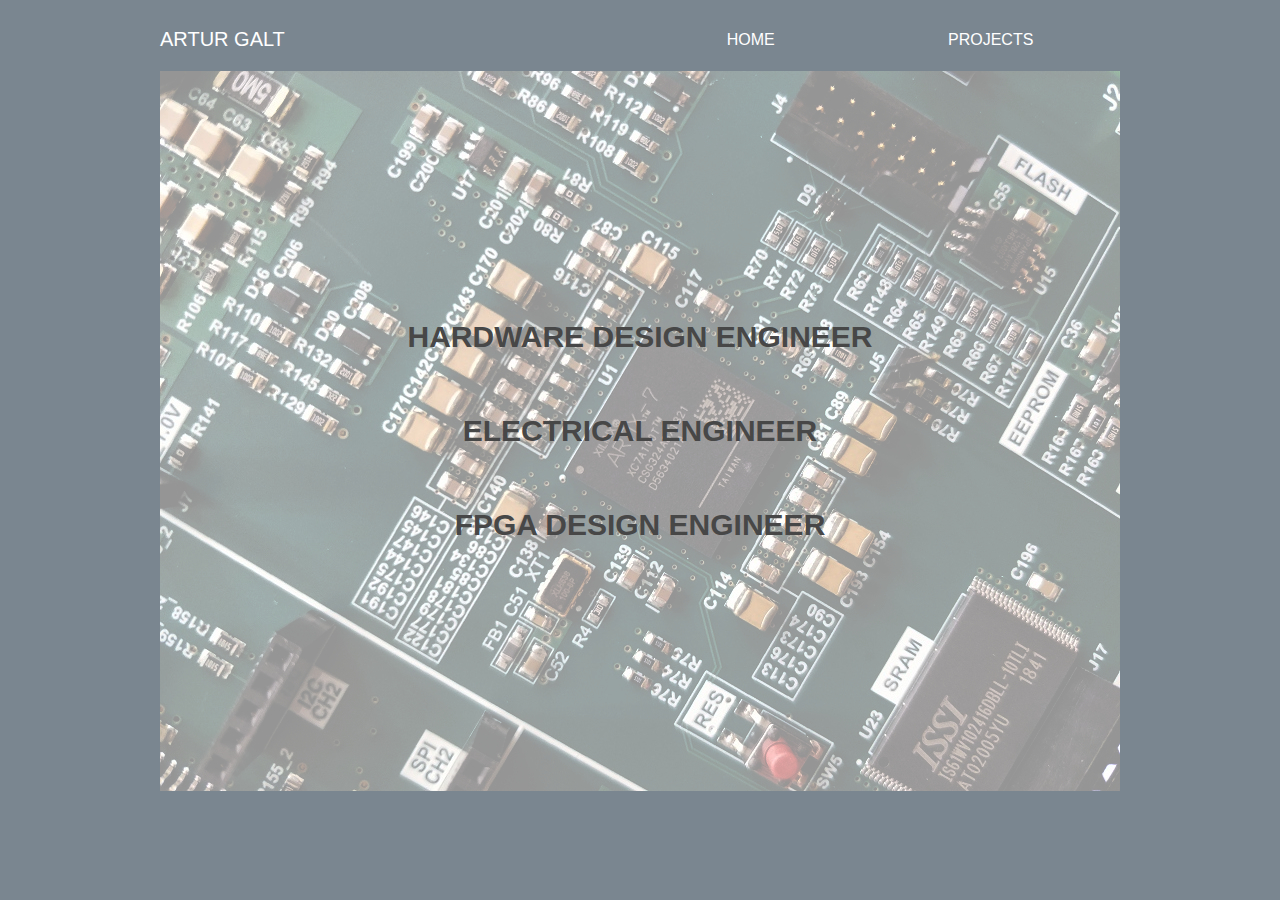
<file: index.html>
<!DOCTYPE html>
<html>
	<head>
		<meta charset="UTF-8">
		<title>Main</title>
		<link rel="stylesheet" type="text/css" href="style.css"/>
	<head/>
	<body>
		<div class="wrapper">
			<div class="menu_container">
				<div class="my_name">
					<p>ARTUR GALT</p>
				</div>
				<div class="menu">
					<div class="item"><p><a href="index.html">HOME</a></p></div>
					<div class="item"><p><a href="projects.html">PROJECTS</a></p></div>
				</div>
			</div>
			<div class="content_container">
<!--
				<div class="my_picture"><img src="my_picture.jpg"/></div>
-->
				<div class="content">
					<div class="title">
						<p>HARDWARE DESIGN ENGINEER</p>
						<p>ELECTRICAL ENGINEER</p>
						<p>FPGA DESIGN ENGINEER</p>
					</div>
					<img src="bg.jpg"/>
				</div>
			</div>			
		</div>
	</body>
</html>
</file>
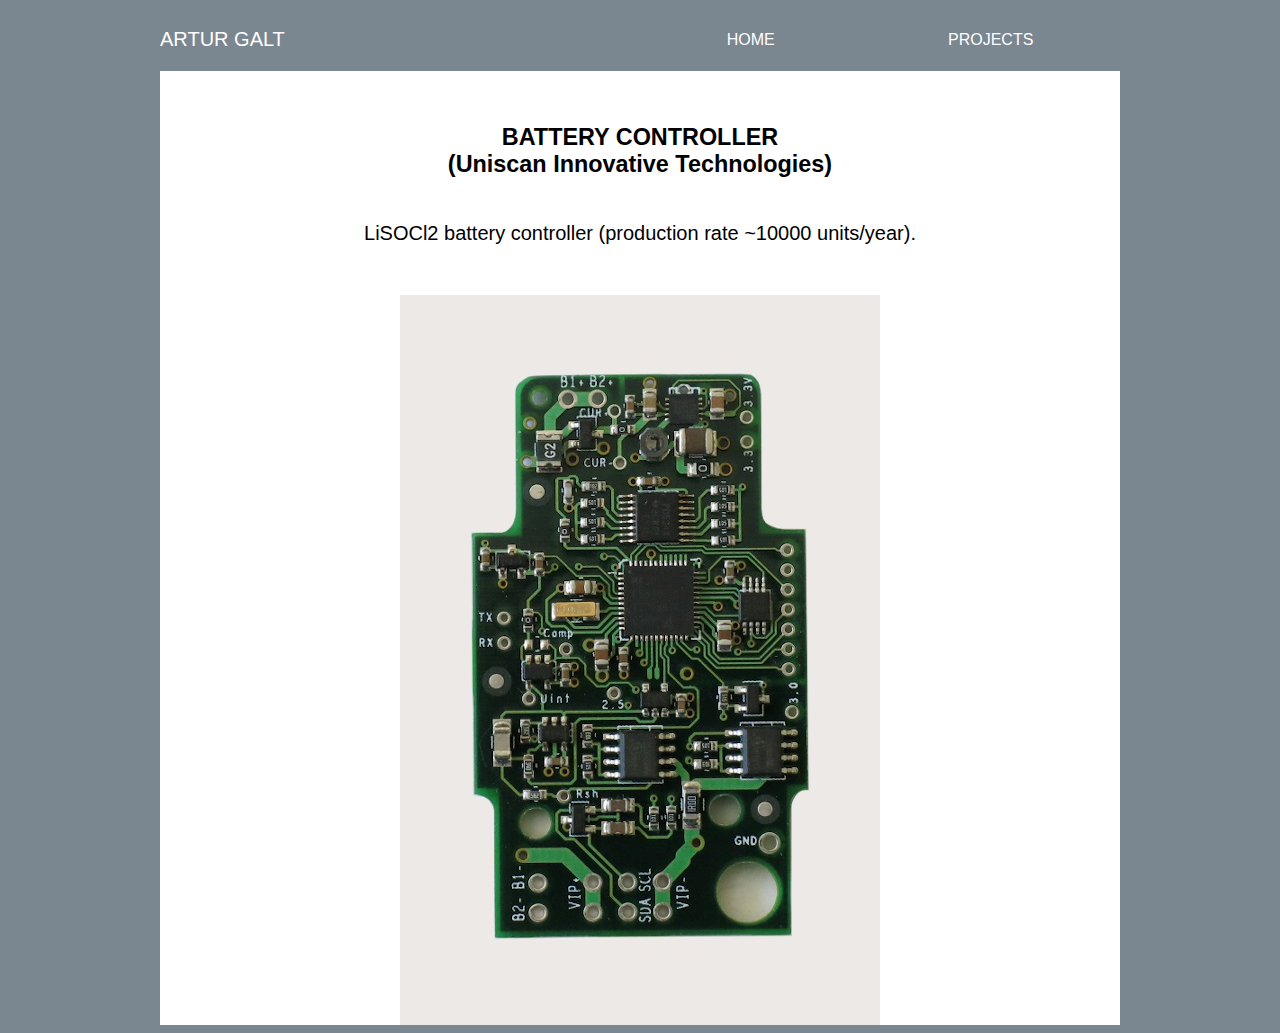
<file: battery_ctrl.html>
<!DOCTYPE html>
<html>
	<head>
		<meta charset="UTF-8">
		<title>Main</title>
		<link rel="stylesheet" type="text/css" href="style.css"/>
	<head/>
	<body>
		<div class="wrapper">
			<div class="menu_container">
				<div class="my_name">
					<p>ARTUR GALT</p>
				</div>
				<div class="menu">
					<div class="item"><p><a href="index.html">HOME</a></p></div>
					<div class="item"><p><a href="projects.html">PROJECTS</a></p></div>
<!--
					<div class="item"><p><a href="">CONTACT</a></p></div>
-->
				</div>
			</div>
			<div class="project_full">
				<div class="project_description_full">
					<h3>BATTERY CONTROLLER<br/>(Uniscan Innovative Technologies)</h3>
					<p>LiSOCl2 battery controller (production rate ~10000 units/year).</p>
				</div>
				<div class="project_picture_full">
					<img src="battery_ctrl.jpg"/>
				</div>
<!--
				<div class="project_description_list">
					<h4>What I did:</h4>
					<ul>
						<li>Designed complete schematic in Altium</li>
						<li>Chose components for the board</li>
						<li>Ordered components</li>
						<li>Did the layout of the PCB in Altium</li>
						<li>Ordered the PCB and PCB assembly</li>
						<li>Troubleshooted and tested the board</li>
					</ul>
					<h4>PCB features and characteristics:</h4>
					<ul>
						<li>DC-DC converter</li>
						<li>24b sigma-delta ADC</li>
						<li>10A switched mode power supply</li>
					</ul>
				</div>
-->
			</div>
		</div>
	</body>
</html>
</file>
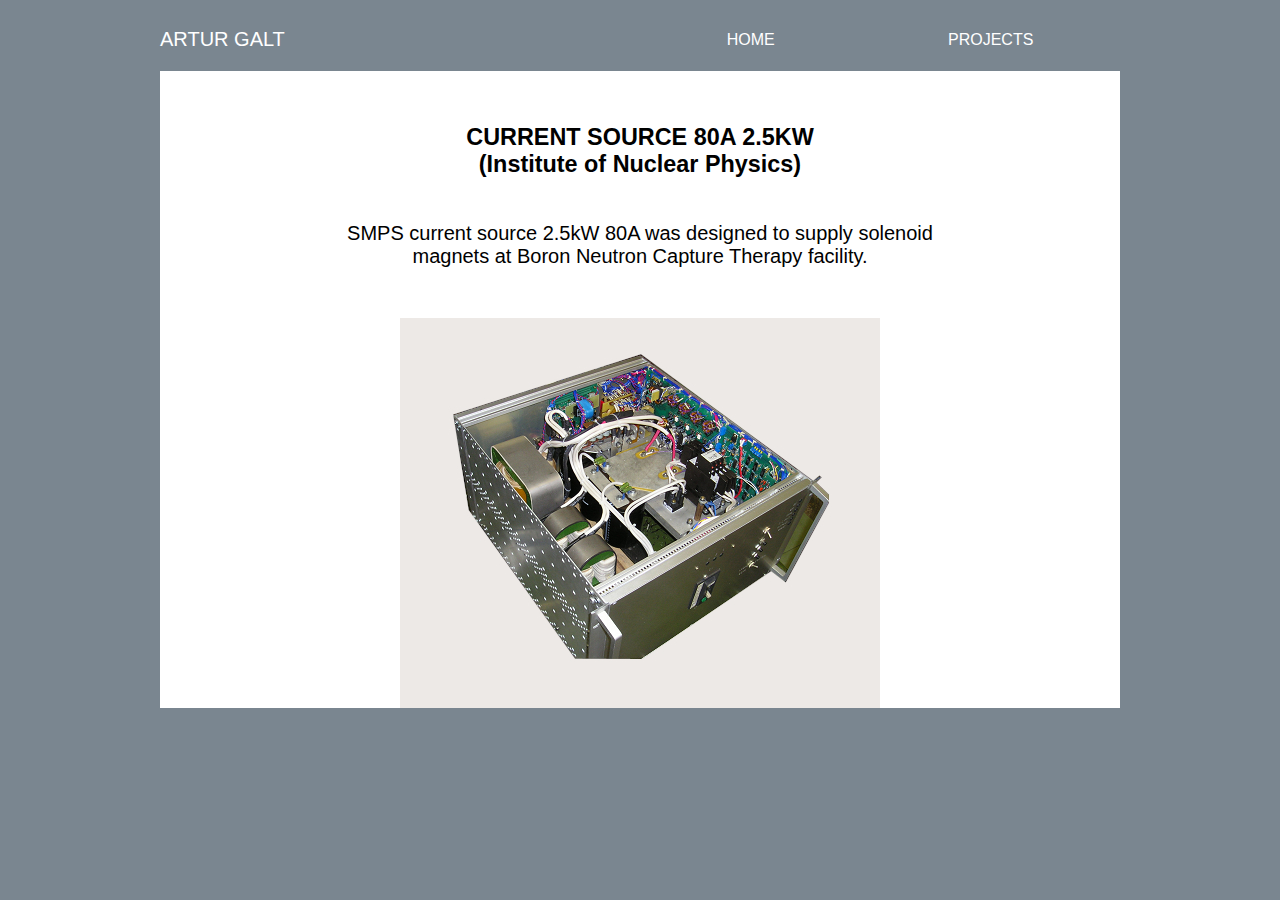
<file: bnct_smps.html>
<!DOCTYPE html>
<html>
	<head>
		<meta charset="UTF-8">
		<title>Main</title>
		<link rel="stylesheet" type="text/css" href="style.css"/>
	<head/>
	<body>
		<div class="wrapper">
			<div class="menu_container">
				<div class="my_name">
					<p>ARTUR GALT</p>
				</div>
				<div class="menu">
					<div class="item"><p><a href="index.html">HOME</a></p></div>
					<div class="item"><p><a href="projects.html">PROJECTS</a></p></div>
<!--
					<div class="item"><p><a href="">CONTACT</a></p></div>
-->
				</div>
			</div>
			<div class="project_full">
				<div class="project_description_full">
					<h3>CURRENT SOURCE 80A 2.5KW<br/>(Institute of Nuclear Physics)</h3>
					<p>SMPS current source 2.5kW 80A was designed to supply solenoid magnets at Boron Neutron Capture Therapy facility.</p>
				</div>
				<div class="project_picture_full">
					<img src="bnct_smps.jpg"/>
				</div>
<!--
				<div class="project_description_list">
					<h4>What I did:</h4>
					<ul>
						<li>Designed complete schematic in Altium</li>
						<li>Chose components for the board</li>
						<li>Ordered components</li>
						<li>Did the layout of the PCB in Altium</li>
						<li>Ordered the PCB and PCB assembly</li>
						<li>Troubleshooted and tested the board</li>
					</ul>
					<h4>PCB features and characteristics:</h4>
					<ul>
						<li>DC-DC converter</li>
						<li>24b sigma-delta ADC</li>
						<li>10A switched mode power supply</li>
					</ul>
				</div>
-->
			</div>
		</div>
	</body>
</html>
</file>
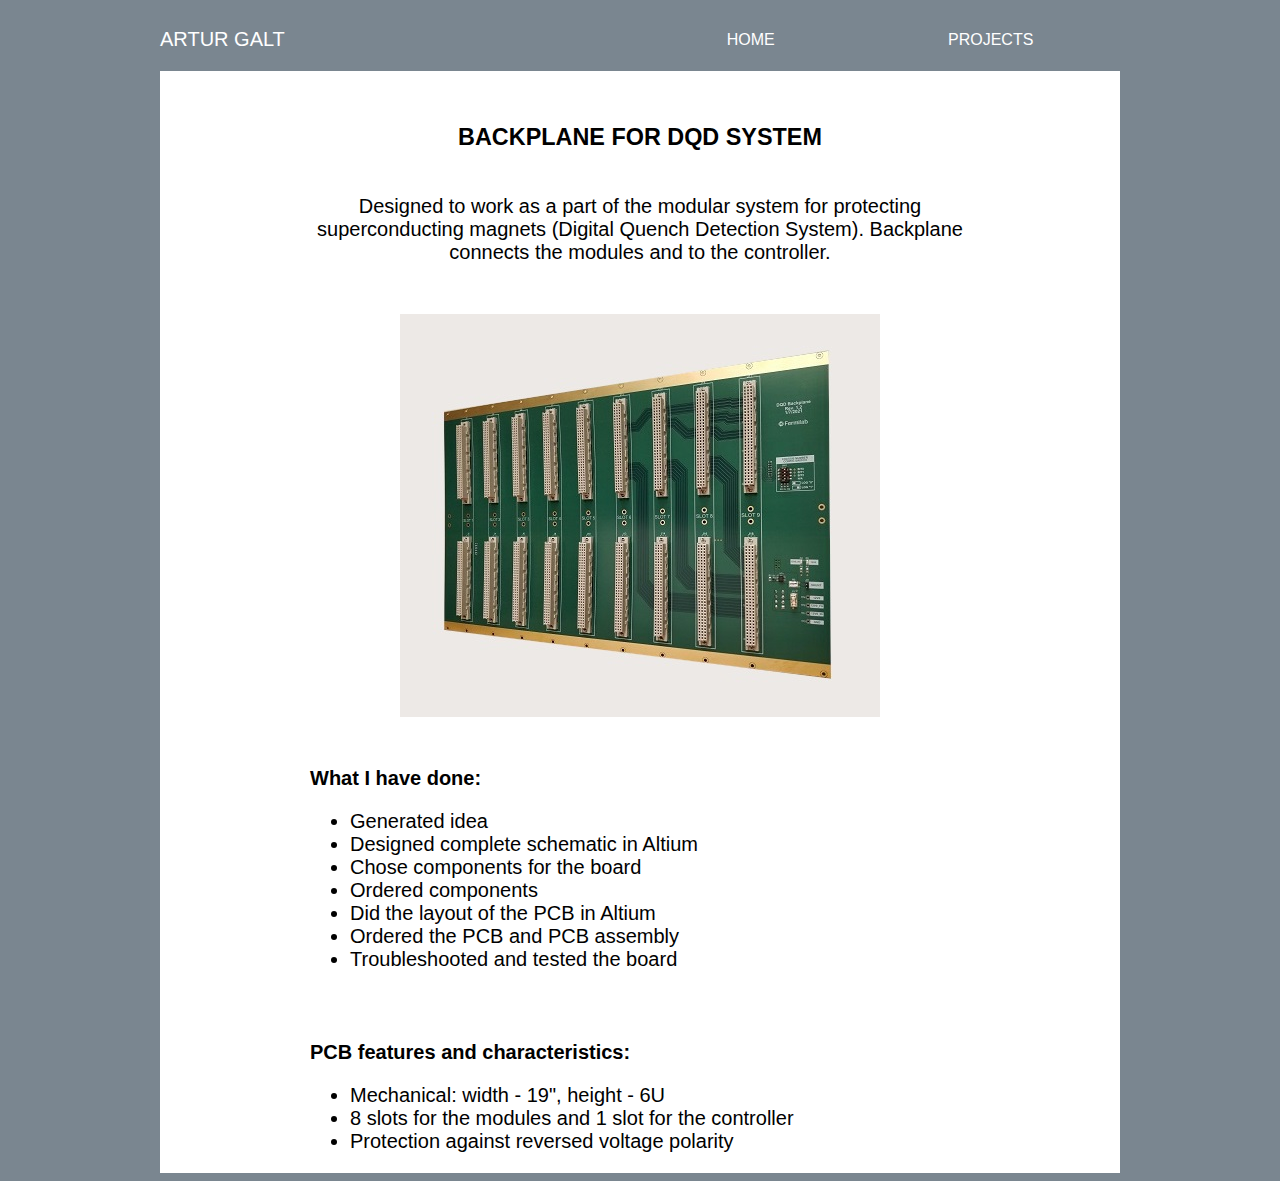
<file: dqd_backplane.html>
<!DOCTYPE html>
<html>
	<head>
		<meta charset="UTF-8">
		<title>Main</title>
		<link rel="stylesheet" type="text/css" href="style.css"/>
	<head/>
	<body>
		<div class="wrapper">
			<div class="menu_container">
				<div class="my_name">
					<p>ARTUR GALT</p>
				</div>
				<div class="menu">
					<div class="item"><p><a href="index.html">HOME</a></p></div>
					<div class="item"><p><a href="projects.html">PROJECTS</a></p></div>
<!--
					<div class="item"><p><a href="">CONTACT</a></p></div>
-->
				</div>
			</div>
			<div class="project_full">
				<div class="project_description_full">
					<h3>BACKPLANE FOR DQD SYSTEM</h3>
					<p>Designed to work as a part of the modular system for protecting superconducting magnets (Digital Quench Detection System). Backplane connects the modules and to the controller.</p>
				</div>
				<div class="project_picture_full">
					<img src="dqd_backplane_hr.jpg"/>
				</div>
				<div class="project_description_list">
					<h4>What I have done:</h4>
					<ul>
						<li>Generated idea</li>
						<li>Designed complete schematic in Altium</li>
						<li>Chose components for the board</li>
						<li>Ordered components</li>
						<li>Did the layout of the PCB in Altium</li>
						<li>Ordered the PCB and PCB assembly</li>
						<li>Troubleshooted and tested the board</li>
					</ul>
					<h4>PCB features and characteristics:</h4>
					<ul>
						<li>Mechanical: width - 19", height - 6U</li>
						<li>8 slots for the modules and 1 slot for the controller</li>
						<li>Protection against reversed voltage polarity</li>
					</ul>
				</div>
			</div>
		</div>
	</body>
</html>
</file>
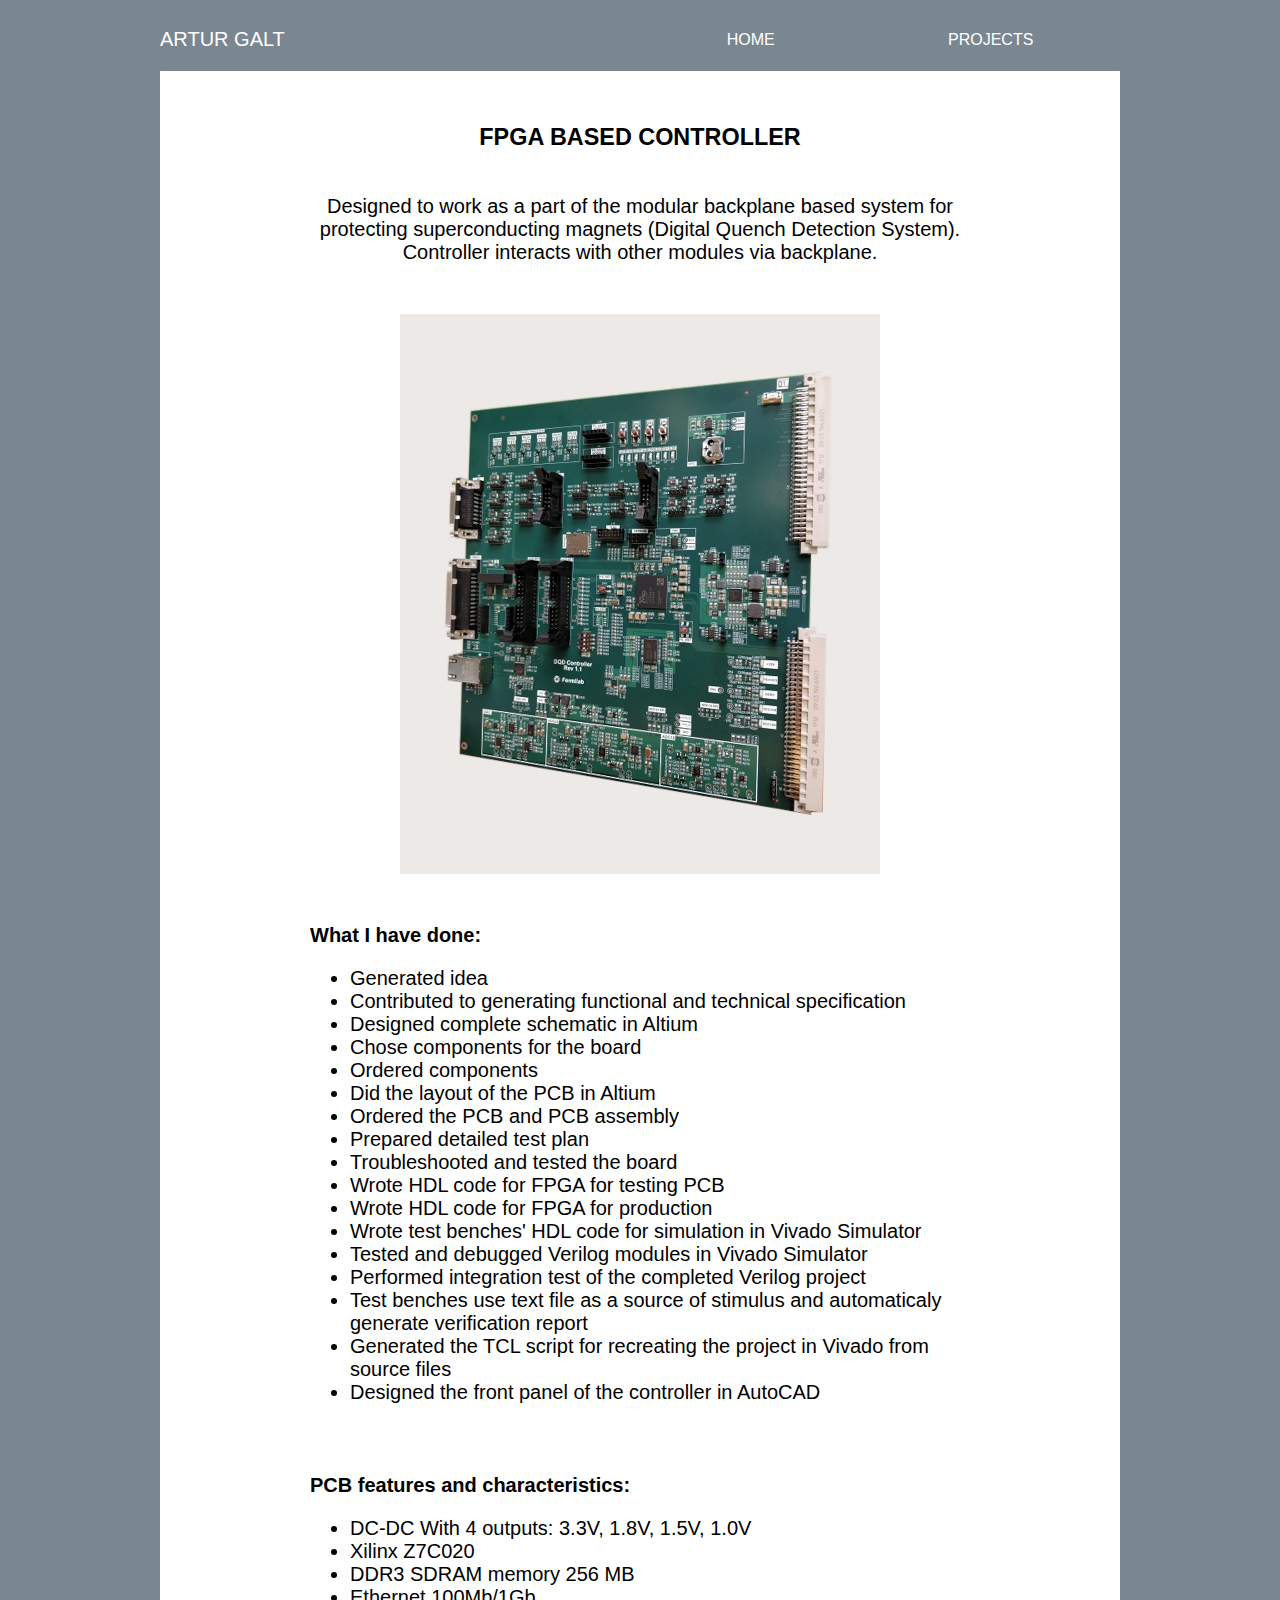
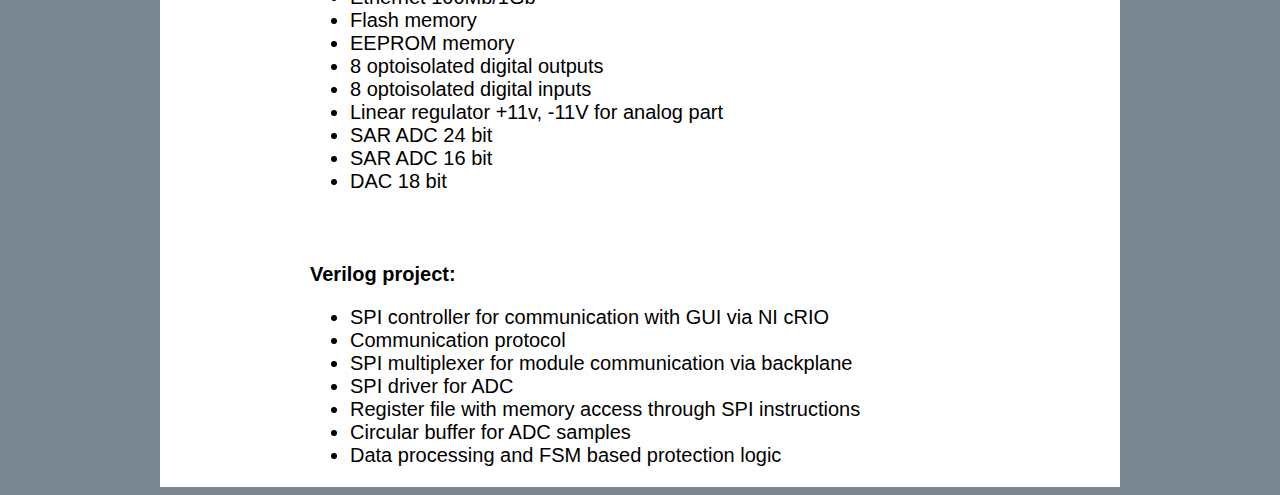
<file: dqd_controller.html>
<!DOCTYPE html>
<html>
	<head>
		<meta charset="UTF-8">
		<title>Main</title>
		<link rel="stylesheet" type="text/css" href="style.css"/>
	<head/>
	<body>
		<div class="wrapper">
			<div class="menu_container">
				<div class="my_name">
					<p>ARTUR GALT</p>
				</div>
				<div class="menu">
					<div class="item"><p><a href="index.html">HOME</a></p></div>
					<div class="item"><p><a href="projects.html">PROJECTS</a></p></div>
<!--
					<div class="item"><p><a href="">CONTACT</a></p></div>
-->
				</div>
			</div>
			<div class="project_full">
				<div class="project_description_full">
					<h3>FPGA BASED CONTROLLER</h3>
					<p>Designed to work as a part of the modular backplane based system for protecting superconducting magnets (Digital Quench Detection System). Controller interacts with other modules via backplane.</p>
				</div>
				<div class="project_picture_full">
					<img src="dqd_controller.jpg"/>
				</div>
				<div class="project_description_list">
					<h4>What I have done:</h4>
					<ul>
						<li>Generated idea</li>
						<li>Contributed to generating functional and technical specification</li>
						<li>Designed complete schematic in Altium</li>
						<li>Chose components for the board</li>
						<li>Ordered components</li>
						<li>Did the layout of the PCB in Altium</li>
						<li>Ordered the PCB and PCB assembly</li>
						<li>Prepared detailed test plan</li>
						<li>Troubleshooted and tested the board</li>
						<li>Wrote HDL code for FPGA for testing PCB</li>
						<li>Wrote HDL code for FPGA for production</li>
						<li>Wrote test benches' HDL code for simulation in Vivado Simulator</li>
						<li>Tested and debugged Verilog modules in Vivado Simulator</li>
						<li>Performed integration test of the completed Verilog project</li>
						<li>Test benches use text file as a source of stimulus and automaticaly generate verification report</li>
						<li>Generated the TCL script for recreating the project in Vivado from source files</li>
						<li>Designed the front panel of the controller in AutoCAD</li>
					</ul>
					<h4>PCB features and characteristics:</h4>
					<ul>
						<li>DC-DC With 4 outputs: 3.3V, 1.8V, 1.5V, 1.0V</li>
						<li>Xilinx Z7C020</li>
						<li>DDR3 SDRAM memory 256 MB</li>
						<li>Ethernet 100Mb/1Gb</li>
						<li>Flash memory</li>
						<li>EEPROM memory</li>
						<li>8 optoisolated digital outputs</li>
						<li>8 optoisolated digital inputs</li>
						<li>Linear regulator +11v, -11V for analog part</li>
						<li>SAR ADC 24 bit</li>
						<li>SAR ADC 16 bit</li>
						<li>DAC 18 bit</li>
					</ul>
					<h4>Verilog project:</h4>
					<ul>
						<li>SPI controller for communication with GUI via NI cRIO</li>
						<li>Communication protocol</li>
						<li>SPI multiplexer for module communication via backplane </li>
						<li>SPI driver for ADC</li>
						<li>Register file with memory access through SPI instructions</li>
						<li>Circular buffer for ADC samples</li>
						<li>Data processing and FSM based protection logic</li>
					</ul>
				</div>
			</div>
		</div>
	</body>
</html>
</file>
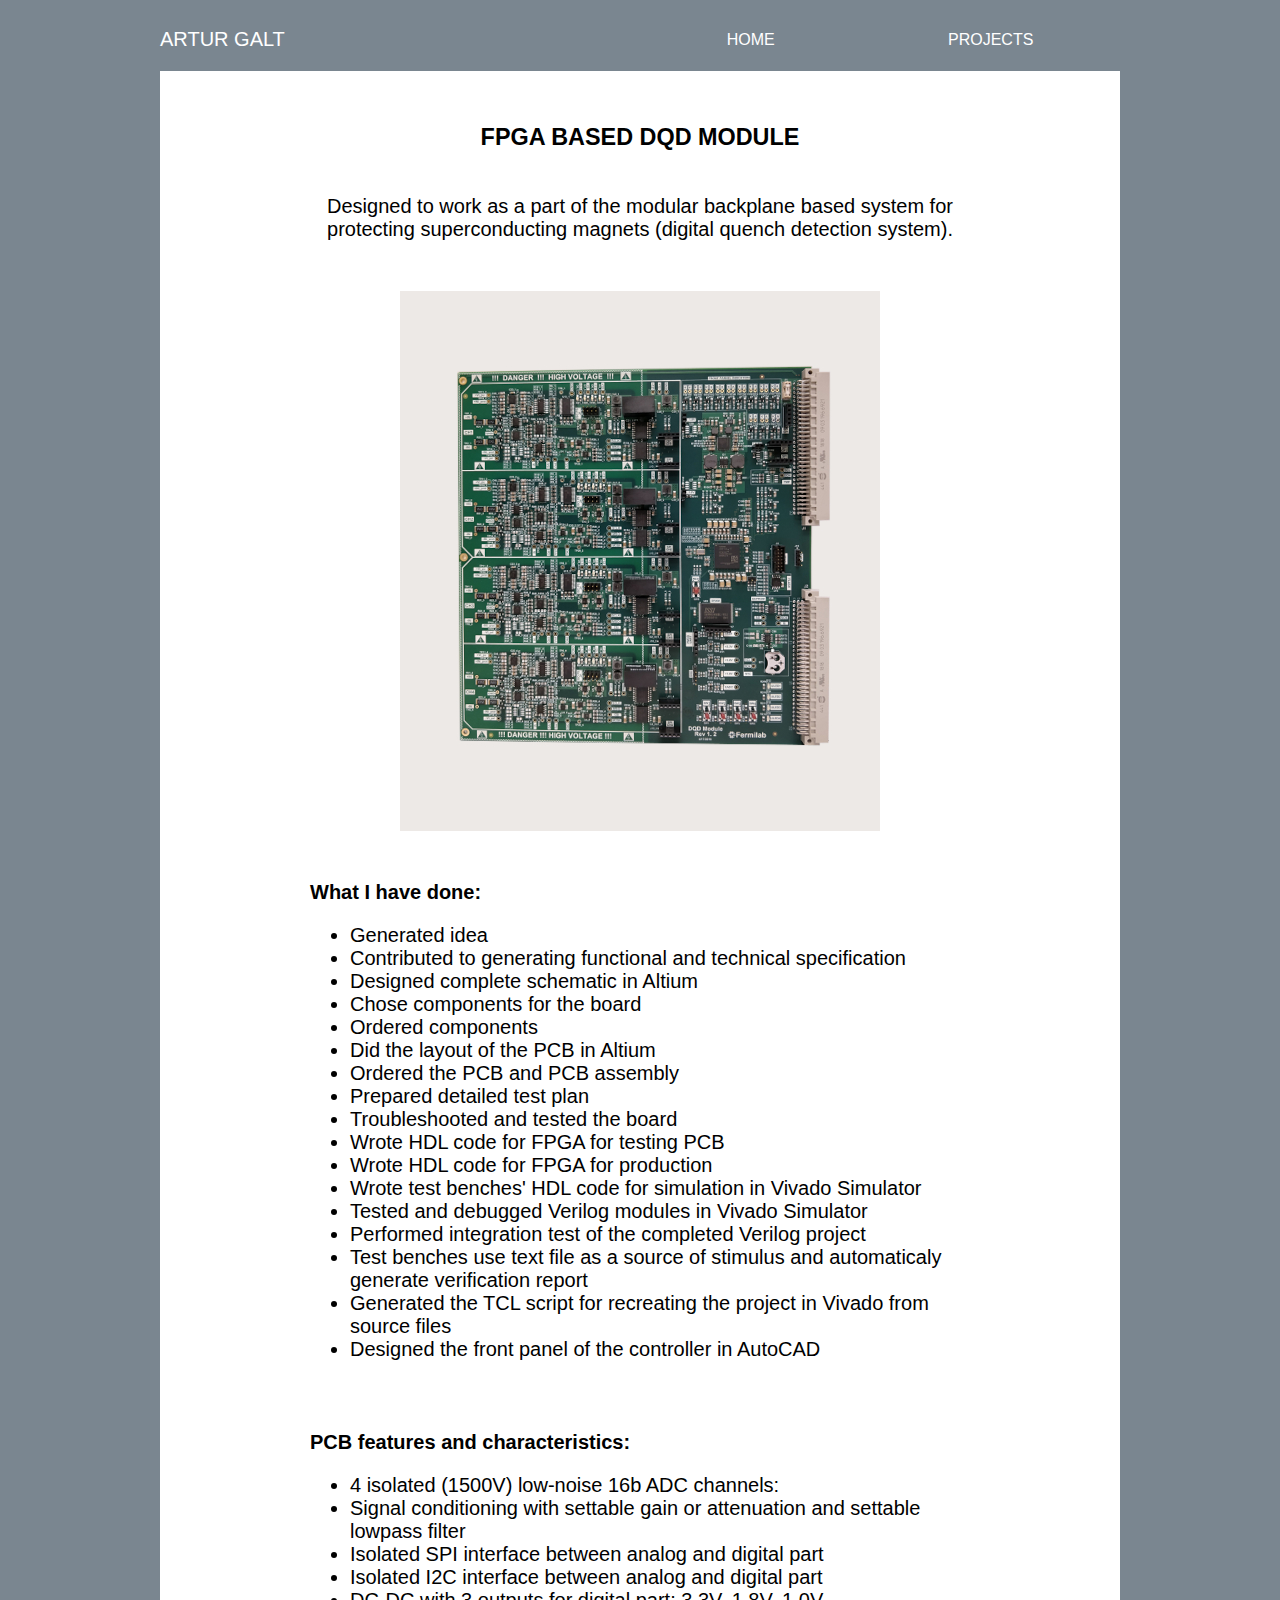
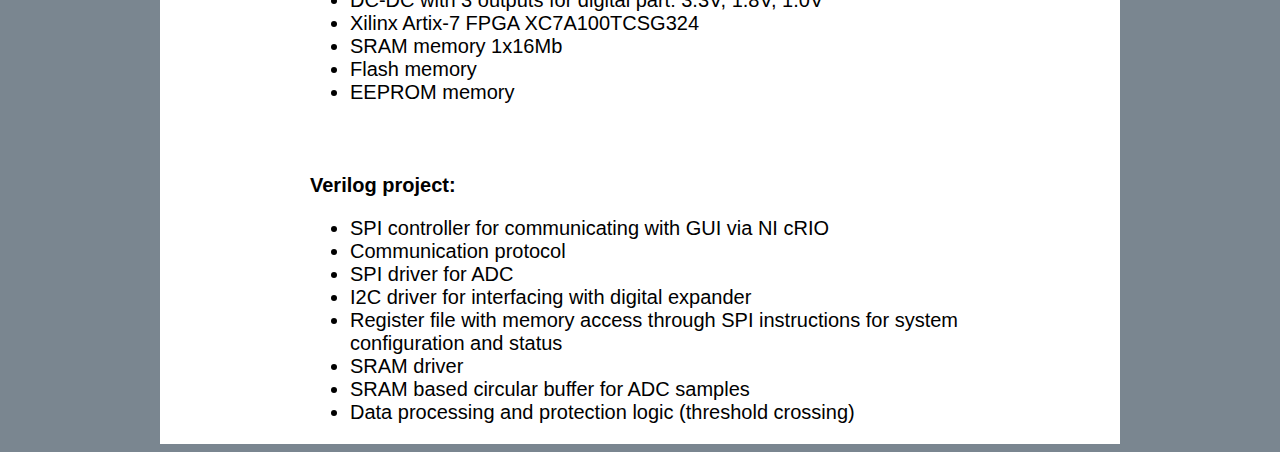
<file: dqd_module.html>
<!DOCTYPE html>
<html>
	<head>
		<meta charset="UTF-8">
		<title>Main</title>
		<link rel="stylesheet" type="text/css" href="style.css"/>
	<head/>
	<body>
		<div class="wrapper">
			<div class="menu_container">
				<div class="my_name">
					<p>ARTUR GALT</p>
				</div>
				<div class="menu">
					<div class="item"><p><a href="index.html">HOME</a></p></div>
					<div class="item"><p><a href="projects.html">PROJECTS</a></p></div>
<!--
					<div class="item"><p><a href="">CONTACT</a></p></div>
-->
				</div>
			</div>
			<div class="project_full">
				<div class="project_description_full">
					<h3>FPGA BASED DQD MODULE</h3>
					<p>Designed to work as a part of the modular backplane based system for protecting superconducting magnets (digital quench detection system).</p>
				</div>
				<div class="project_picture_full">
					<img src="dqd_module.jpg"/>
				</div>
				<div class="project_description_list">
					<h4>What I have done:</h4>
					<ul>
						<li>Generated idea</li>
						<li>Contributed to generating functional and technical specification</li>
						<li>Designed complete schematic in Altium</li>
						<li>Chose components for the board</li>
						<li>Ordered components</li>
						<li>Did the layout of the PCB in Altium</li>
						<li>Ordered the PCB and PCB assembly</li>
						<li>Prepared detailed test plan</li>
						<li>Troubleshooted and tested the board</li>
						<li>Wrote HDL code for FPGA for testing PCB</li>
						<li>Wrote HDL code for FPGA for production</li>
						<li>Wrote test benches' HDL code for simulation in Vivado Simulator</li>
						<li>Tested and debugged Verilog modules in Vivado Simulator</li>
						<li>Performed integration test of the completed Verilog project</li>
						<li>Test benches use text file as a source of stimulus and automaticaly generate verification report</li>
						<li>Generated the TCL script for recreating the project in Vivado from source files</li>
						<li>Designed the front panel of the controller in AutoCAD</li>
					</ul>
					<h4>PCB features and characteristics:</h4>
					<ul>
						<li>4 isolated (1500V) low-noise 16b ADC channels:</li>
						<li>Signal conditioning with settable gain or attenuation and settable lowpass filter</li>
						<li>Isolated SPI interface between analog and digital part</li>
						<li>Isolated I2C interface between analog and digital part</li>
						<li>DC-DC with 3 outputs for digital part: 3.3V, 1.8V, 1.0V</li>
						<li>Xilinx Artix-7 FPGA XC7A100TCSG324</li>
						<li>SRAM memory 1x16Mb</li>
						<li>Flash memory</li>
						<li>EEPROM memory</li>
					</ul>
					<h4>Verilog project:</h4>
					<ul>
						<li>SPI controller for communicating with GUI via NI cRIO</li>
						<li>Communication protocol</li>
						<li>SPI driver for ADC</li>
						<li>I2C driver for interfacing with digital expander</li>
						<li>Register file with memory access through SPI instructions for system configuration and status</li>
						<li>SRAM driver</li>
						<li>SRAM based circular buffer for ADC samples</li>
						<li>Data processing and protection logic (threshold crossing)</li>
					</ul>
				</div>
			</div>
		</div>
	</body>
</html>
</file>
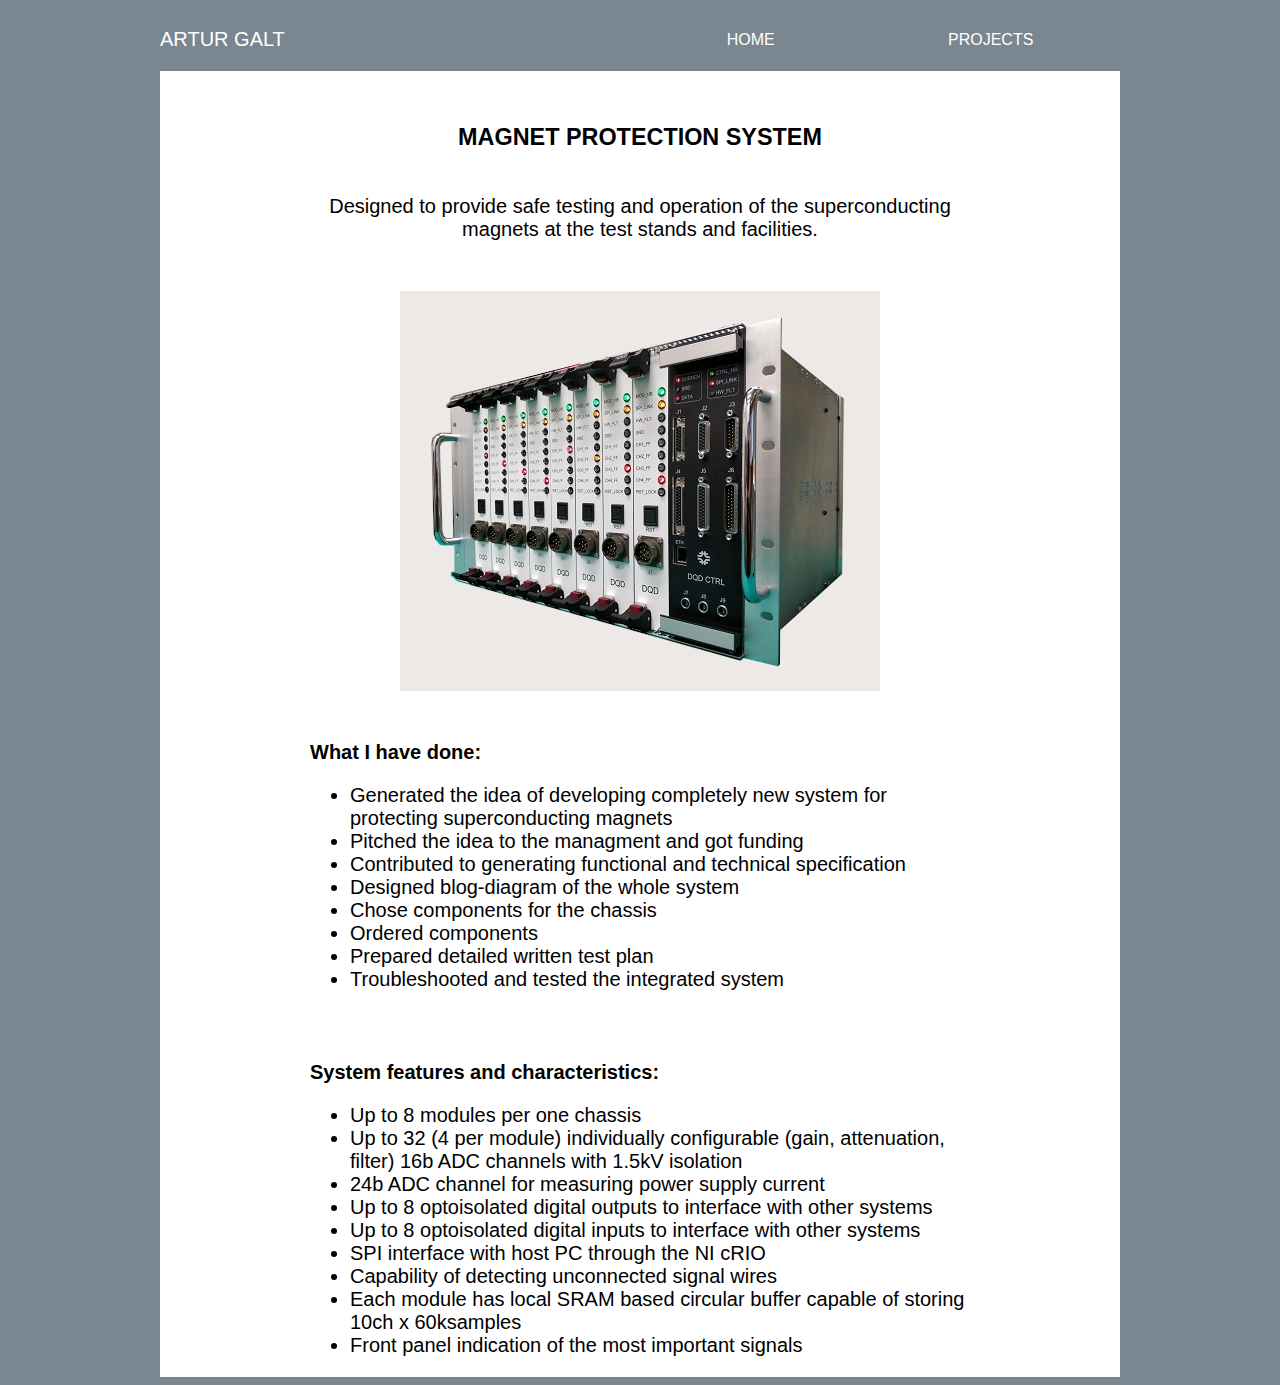
<file: dqd_system.html>
<!DOCTYPE html>
<html>
	<head>
		<meta charset="UTF-8">
		<title>Main</title>
		<link rel="stylesheet" type="text/css" href="style.css"/>
	<head/>
	<body>
		<div class="wrapper">
			<div class="menu_container">
				<div class="my_name">
					<p>ARTUR GALT</p>
				</div>
				<div class="menu">
					<div class="item"><p><a href="index.html">HOME</a></p></div>
					<div class="item"><p><a href="projects.html">PROJECTS</a></p></div>
<!--
					<div class="item"><p><a href="">CONTACT</a></p></div>
-->
				</div>
			</div>
			<div class="project_full">
				<div class="project_description_full">
					<h3>MAGNET PROTECTION SYSTEM</h3>
					<p>Designed to provide safe testing and operation of the superconducting magnets at the test stands and facilities.</p>
				</div>
				<div class="project_picture_full">
					<img src="dqd_chassis.jpg"/>
				</div>
				<div class="project_description_list">
					<h4>What I have done:</h4>
					<ul>
						<li>Generated the idea of developing completely new system for protecting superconducting magnets</li>
						<li>Pitched the idea to the managment and got funding</li>
						<li>Contributed to generating functional and technical specification</li>
						<li>Designed blog-diagram of the whole system</li>
						<li>Chose components for the chassis</li>
						<li>Ordered components</li>
						<li>Prepared detailed written test plan</li>
						<li>Troubleshooted and tested the integrated system</li>
					</ul>
					<h4>System features and characteristics:</h4>
					<ul>
						<li>Up to 8 modules per one chassis</li>
						<li>Up to 32 (4 per module) individually configurable (gain, attenuation, filter) 16b ADC channels with 1.5kV isolation</li>
						<li>24b ADC channel for measuring power supply current</li>
						<li>Up to 8 optoisolated digital outputs to interface with other systems</li>
						<li>Up to 8 optoisolated digital inputs to interface with other systems</li>
						<li>SPI interface with host PC through the NI cRIO</li>
						<li>Capability of detecting unconnected signal wires</li>
						<li>Each module has local SRAM based circular buffer capable of storing 10ch x 60ksamples</li>
						<li>Front panel indication of the most important signals</li>
					</ul>
				</div>
			</div>
		</div>
	</body>
</html>
</file>
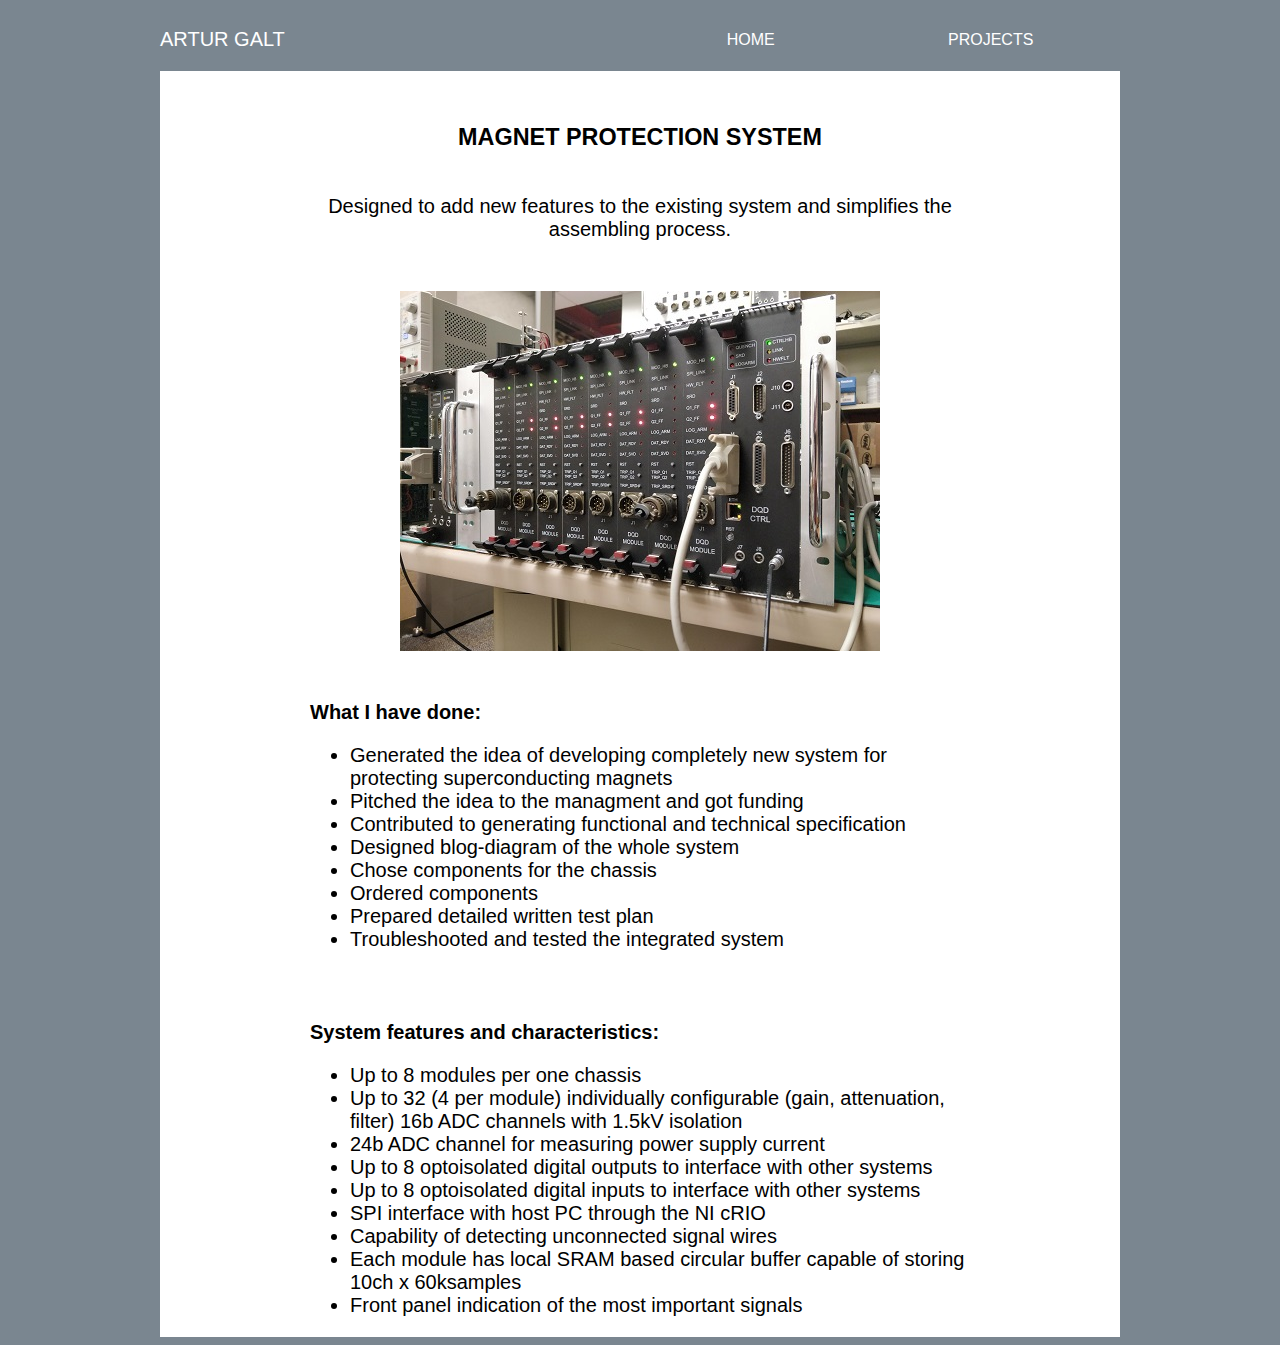
<file: dqd_system_r2.html>
<!DOCTYPE html>
<html>
	<head>
		<meta charset="UTF-8">
		<title>Main</title>
		<link rel="stylesheet" type="text/css" href="style.css"/>
	<head/>
	<body>
		<div class="wrapper">
			<div class="menu_container">
				<div class="my_name">
					<p>ARTUR GALT</p>
				</div>
				<div class="menu">
					<div class="item"><p><a href="index.html">HOME</a></p></div>
					<div class="item"><p><a href="projects.html">PROJECTS</a></p></div>
<!--
					<div class="item"><p><a href="">CONTACT</a></p></div>
-->
				</div>
			</div>
			<div class="project_full">
				<div class="project_description_full">
					<h3>MAGNET PROTECTION SYSTEM</h3>
					<p>Designed to add new features to the existing system and simplifies the assembling process.</p>
				</div>
				<div class="project_picture_full">
					<img src="dqd_chassis_r2.jpg"/>
				</div>
				<div class="project_description_list">
					<h4>What I have done:</h4>
					<ul>
						<li>Generated the idea of developing completely new system for protecting superconducting magnets</li>
						<li>Pitched the idea to the managment and got funding</li>
						<li>Contributed to generating functional and technical specification</li>
						<li>Designed blog-diagram of the whole system</li>
						<li>Chose components for the chassis</li>
						<li>Ordered components</li>
						<li>Prepared detailed written test plan</li>
						<li>Troubleshooted and tested the integrated system</li>
					</ul>
					<h4>System features and characteristics:</h4>
					<ul>
						<li>Up to 8 modules per one chassis</li>
						<li>Up to 32 (4 per module) individually configurable (gain, attenuation, filter) 16b ADC channels with 1.5kV isolation</li>
						<li>24b ADC channel for measuring power supply current</li>
						<li>Up to 8 optoisolated digital outputs to interface with other systems</li>
						<li>Up to 8 optoisolated digital inputs to interface with other systems</li>
						<li>SPI interface with host PC through the NI cRIO</li>
						<li>Capability of detecting unconnected signal wires</li>
						<li>Each module has local SRAM based circular buffer capable of storing 10ch x 60ksamples</li>
						<li>Front panel indication of the most important signals</li>
					</ul>
				</div>
			</div>
		</div>
	</body>
</html>
</file>
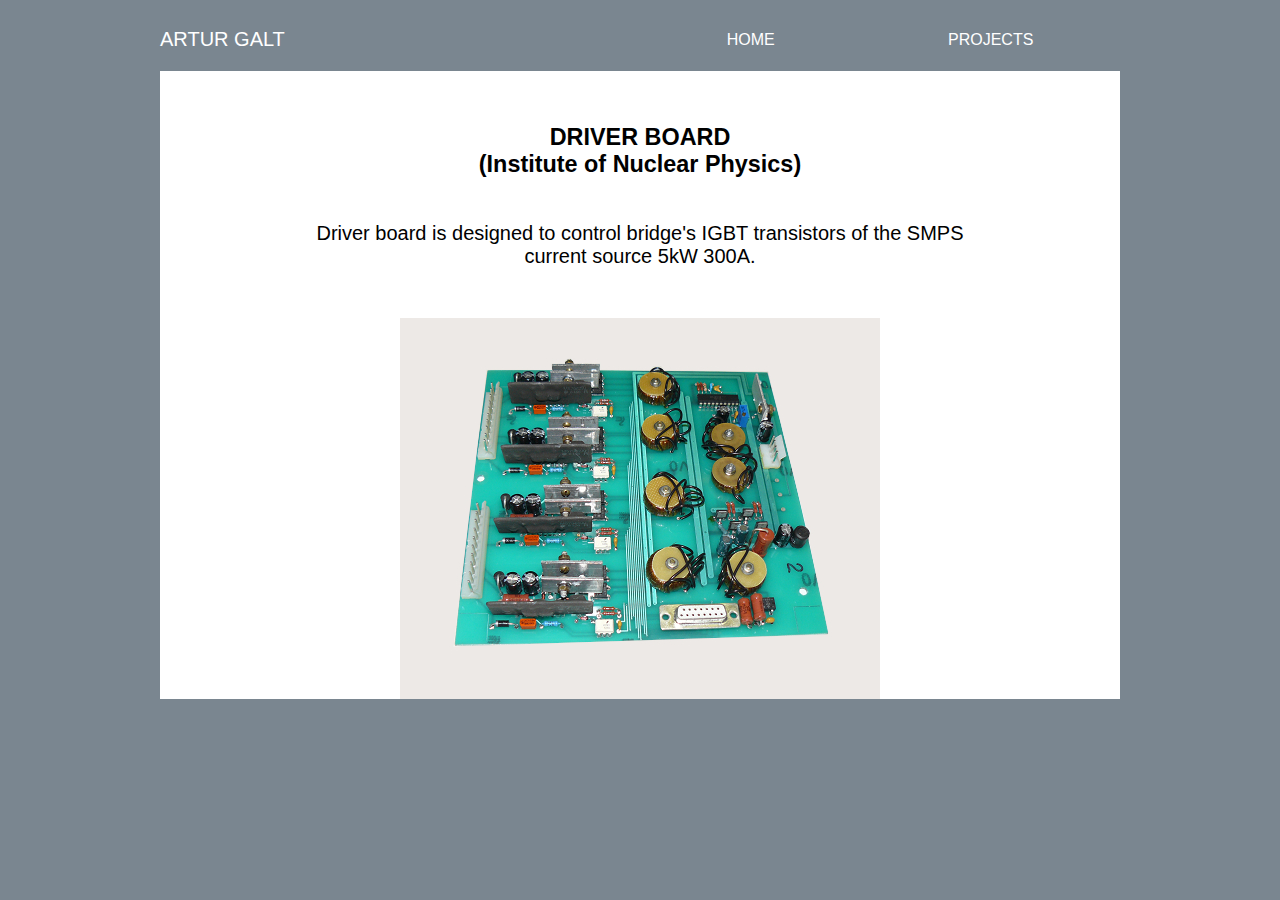
<file: fel_driver.html>
<!DOCTYPE html>
<html>
	<head>
		<meta charset="UTF-8">
		<title>Main</title>
		<link rel="stylesheet" type="text/css" href="style.css"/>
	<head/>
	<body>
		<div class="wrapper">
			<div class="menu_container">
				<div class="my_name">
					<p>ARTUR GALT</p>
				</div>
				<div class="menu">
					<div class="item"><p><a href="index.html">HOME</a></p></div>
					<div class="item"><p><a href="projects.html">PROJECTS</a></p></div>
<!--
					<div class="item"><p><a href="">CONTACT</a></p></div>
-->
				</div>
			</div>
			<div class="project_full">
				<div class="project_description_full">
					<h3>DRIVER BOARD<br/>(Institute of Nuclear Physics)</h3>
					<p>Driver board is designed to control bridge's IGBT transistors of the SMPS current source 5kW 300A.</p>
				</div>
				<div class="project_picture_full">
					<img src="fel_driver.jpg"/>
				</div>
<!--
				<div class="project_description_list">
					<h4>What I did:</h4>
					<ul>
						<li>Designed complete schematic in Altium</li>
						<li>Chose components for the board</li>
						<li>Ordered components</li>
						<li>Did the layout of the PCB in Altium</li>
						<li>Ordered the PCB and PCB assembly</li>
						<li>Troubleshooted and tested the board</li>
					</ul>
					<h4>PCB features and characteristics:</h4>
					<ul>
						<li>DC-DC converter</li>
						<li>24b sigma-delta ADC</li>
						<li>10A switched mode power supply</li>
					</ul>
				</div>
-->
			</div>
		</div>
	</body>
</html>
</file>
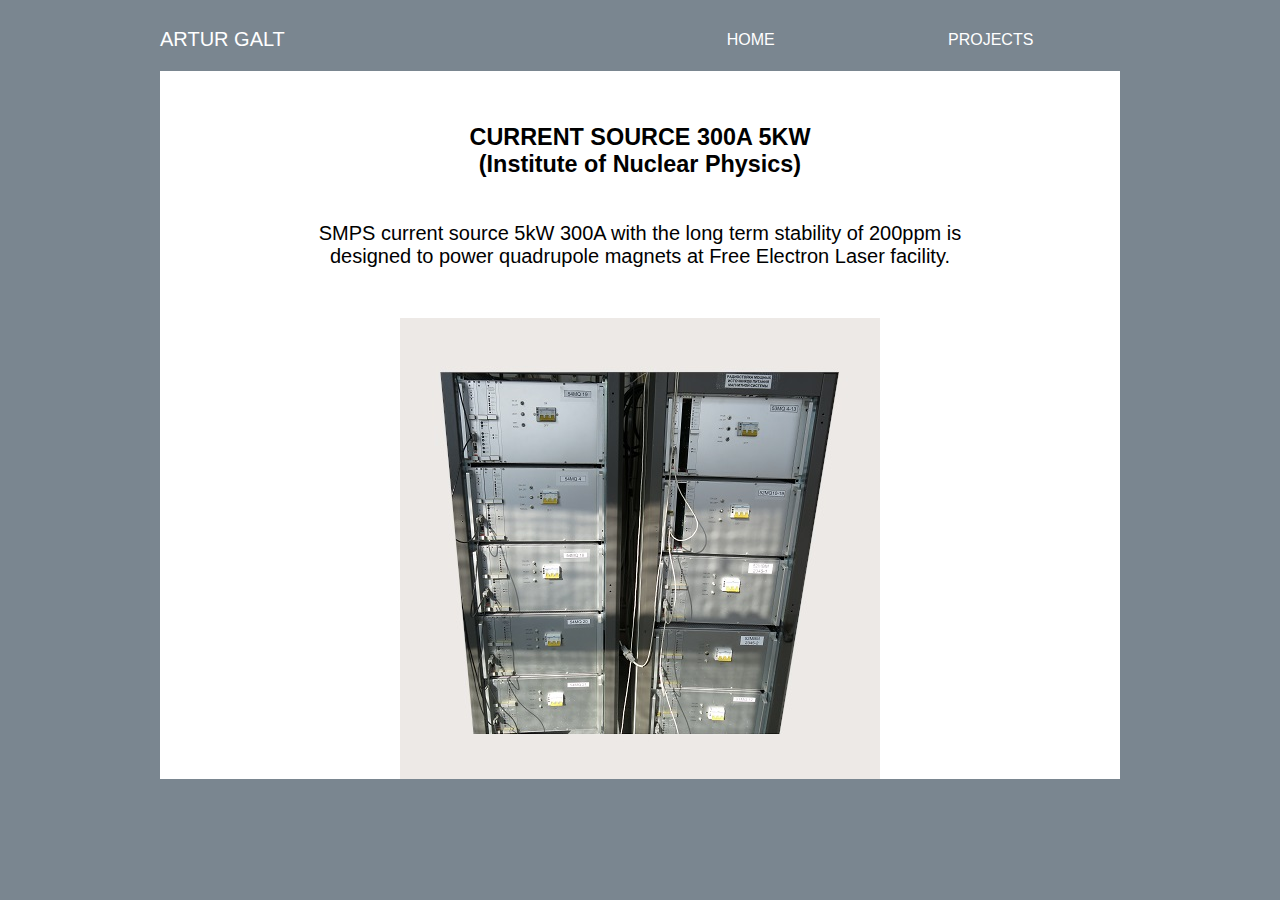
<file: fel_rack.html>
<!DOCTYPE html>
<html>
	<head>
		<meta charset="UTF-8">
		<title>Main</title>
		<link rel="stylesheet" type="text/css" href="style.css"/>
	<head/>
	<body>
		<div class="wrapper">
			<div class="menu_container">
				<div class="my_name">
					<p>ARTUR GALT</p>
				</div>
				<div class="menu">
					<div class="item"><p><a href="index.html">HOME</a></p></div>
					<div class="item"><p><a href="projects.html">PROJECTS</a></p></div>
<!--
					<div class="item"><p><a href="">CONTACT</a></p></div>
-->
				</div>
			</div>
			<div class="project_full">
				<div class="project_description_full">
					<h3>CURRENT SOURCE 300A 5KW<br/>(Institute of Nuclear Physics)</h3>
					<p>SMPS current source 5kW 300A with the long term stability of 200ppm is designed to power quadrupole magnets at Free Electron Laser facility.</p>
				</div>
				<div class="project_picture_full">
					<img src="fel_rack.jpg"/>
				</div>
<!--
				<div class="project_description_list">
					<h4>What I did:</h4>
					<ul>
						<li>Designed complete schematic in Altium</li>
						<li>Chose components for the board</li>
						<li>Ordered components</li>
						<li>Did the layout of the PCB in Altium</li>
						<li>Ordered the PCB and PCB assembly</li>
						<li>Troubleshooted and tested the board</li>
					</ul>
					<h4>PCB features and characteristics:</h4>
					<ul>
						<li>DC-DC converter</li>
						<li>24b sigma-delta ADC</li>
						<li>10A switched mode power supply</li>
					</ul>
				</div>
-->
			</div>
		</div>
	</body>
</html>
</file>
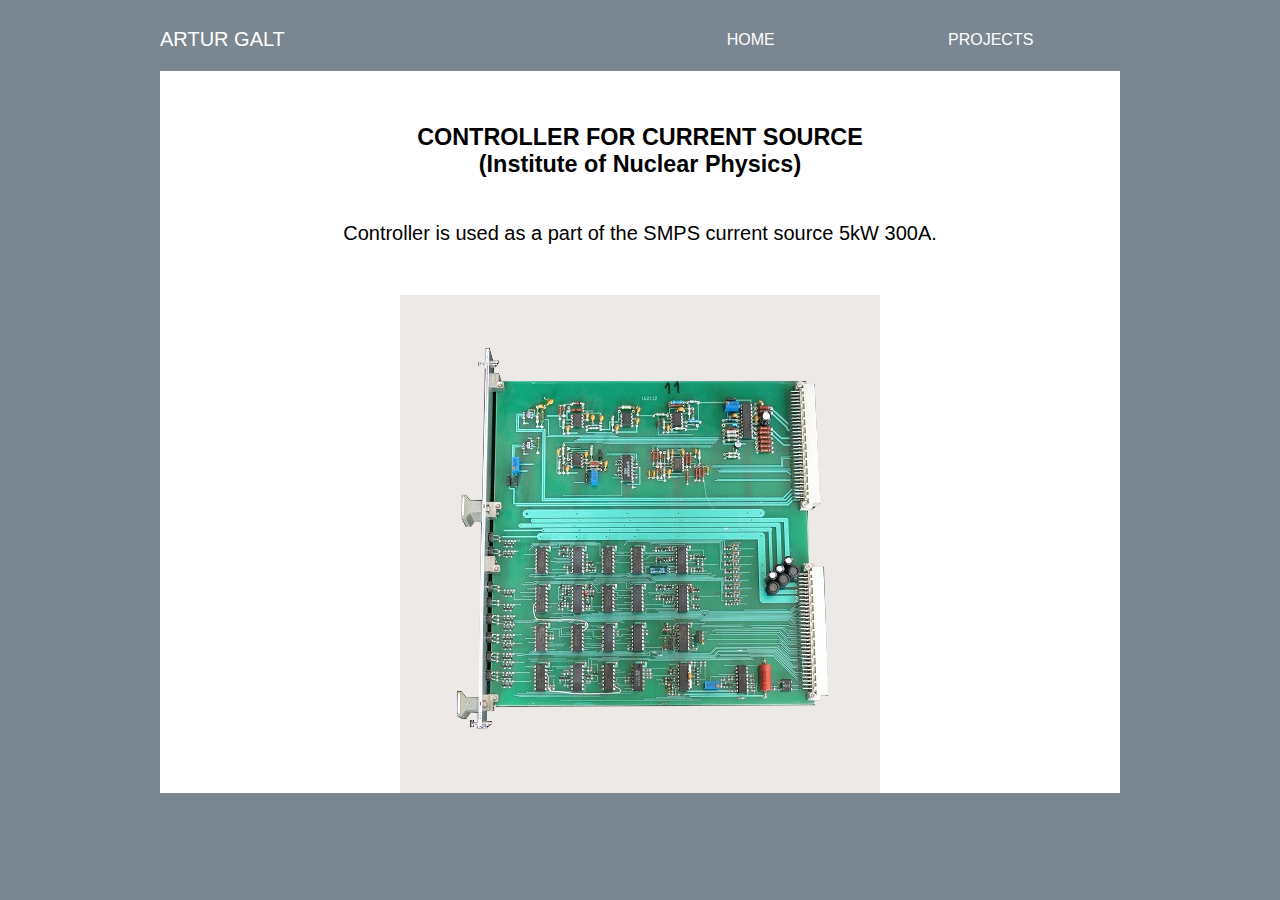
<file: fel_smps_ctrl.html>
<!DOCTYPE html>
<html>
	<head>
		<meta charset="UTF-8">
		<title>Main</title>
		<link rel="stylesheet" type="text/css" href="style.css"/>
	<head/>
	<body>
		<div class="wrapper">
			<div class="menu_container">
				<div class="my_name">
					<p>ARTUR GALT</p>
				</div>
				<div class="menu">
					<div class="item"><p><a href="index.html">HOME</a></p></div>
					<div class="item"><p><a href="projects.html">PROJECTS</a></p></div>
<!--
					<div class="item"><p><a href="">CONTACT</a></p></div>
-->
				</div>
			</div>
			<div class="project_full">
				<div class="project_description_full">
					<h3>CONTROLLER FOR CURRENT SOURCE<br/>(Institute of Nuclear Physics)</h3>
					<p>Controller is used as a part of the SMPS current source 5kW 300A.</p>
				</div>
				<div class="project_picture_full">
					<img src="fel_smps_ctrl.jpg"/>
				</div>
<!--
				<div class="project_description_list">
					<h4>What I did:</h4>
					<ul>
						<li>Designed complete schematic in Altium</li>
						<li>Chose components for the board</li>
						<li>Ordered components</li>
						<li>Did the layout of the PCB in Altium</li>
						<li>Ordered the PCB and PCB assembly</li>
						<li>Troubleshooted and tested the board</li>
					</ul>
					<h4>PCB features and characteristics:</h4>
					<ul>
						<li>DC-DC converter</li>
						<li>24b sigma-delta ADC</li>
						<li>10A switched mode power supply</li>
					</ul>
				</div>
-->
			</div>
		</div>
	</body>
</html>
</file>
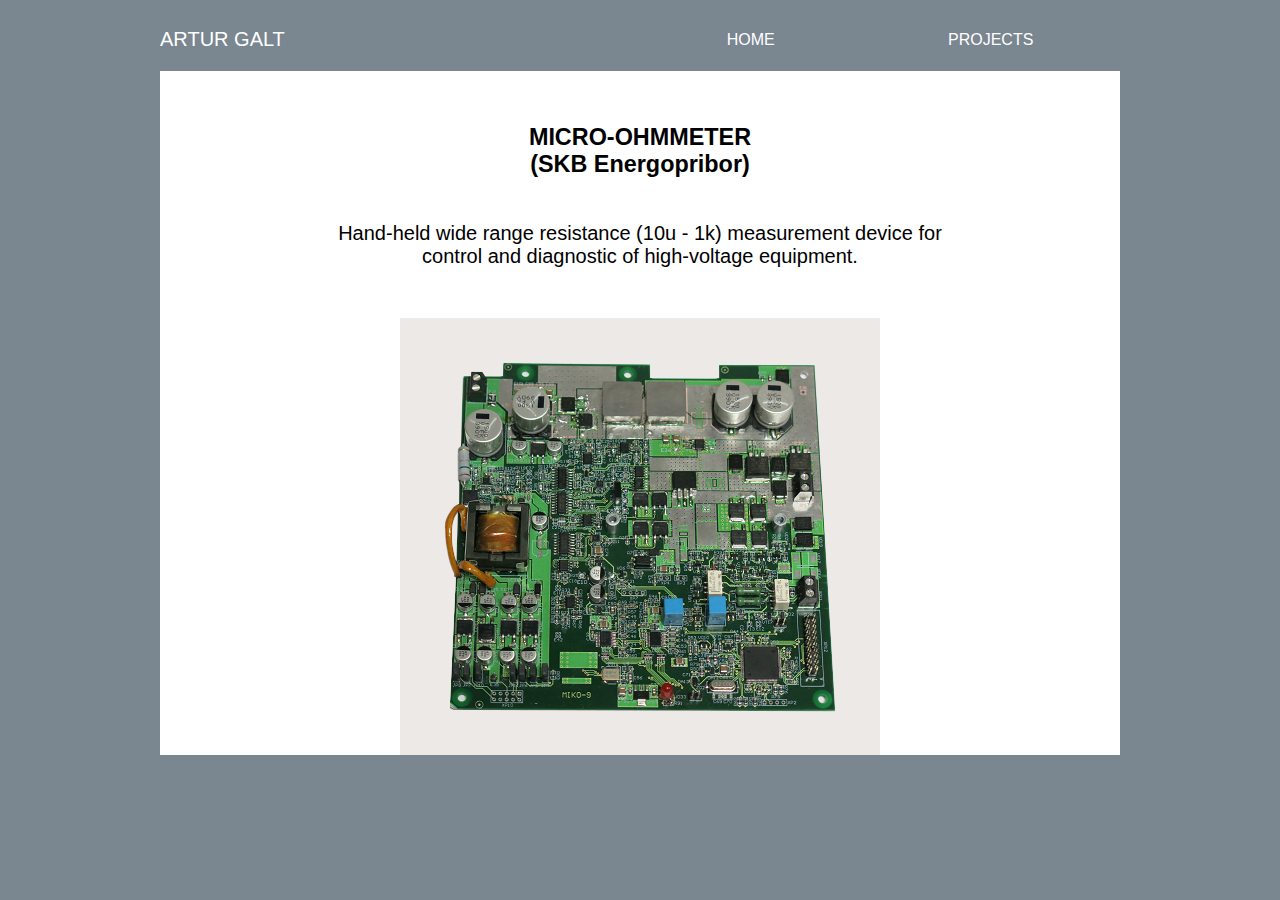
<file: microohmmeter.html>
<!DOCTYPE html>
<html>
	<head>
		<meta charset="UTF-8">
		<title>Main</title>
		<link rel="stylesheet" type="text/css" href="style.css"/>
	<head/>
	<body>
		<div class="wrapper">
			<div class="menu_container">
				<div class="my_name">
					<p>ARTUR GALT</p>
				</div>
				<div class="menu">
					<div class="item"><p><a href="index.html">HOME</a></p></div>
					<div class="item"><p><a href="projects.html">PROJECTS</a></p></div>
<!--
					<div class="item"><p><a href="">CONTACT</a></p></div>
-->
				</div>
			</div>
			<div class="project_full">
				<div class="project_description_full">
					<h3>MICRO-OHMMETER<br/>(SKB Energopribor)</h3>
					<p>Hand-held wide range resistance (10u - 1k) measurement device for control and diagnostic of high-voltage equipment.</p>
				</div>
				<div class="project_picture_full">
					<img src="microohmmeter.jpg"/>
				</div>
<!--
				<div class="project_description_list">
					<h4>What I did:</h4>
					<ul>
						<li>Designed complete schematic in Altium</li>
						<li>Chose components for the board</li>
						<li>Ordered components</li>
						<li>Did the layout of the PCB in Altium</li>
						<li>Ordered the PCB and PCB assembly</li>
						<li>Troubleshooted and tested the board</li>
					</ul>
					<h4>PCB features and characteristics:</h4>
					<ul>
						<li>DC-DC converter</li>
						<li>24b sigma-delta ADC</li>
						<li>10A switched mode power supply</li>
					</ul>
				</div>
-->
			</div>
		</div>
	</body>
</html>
</file>
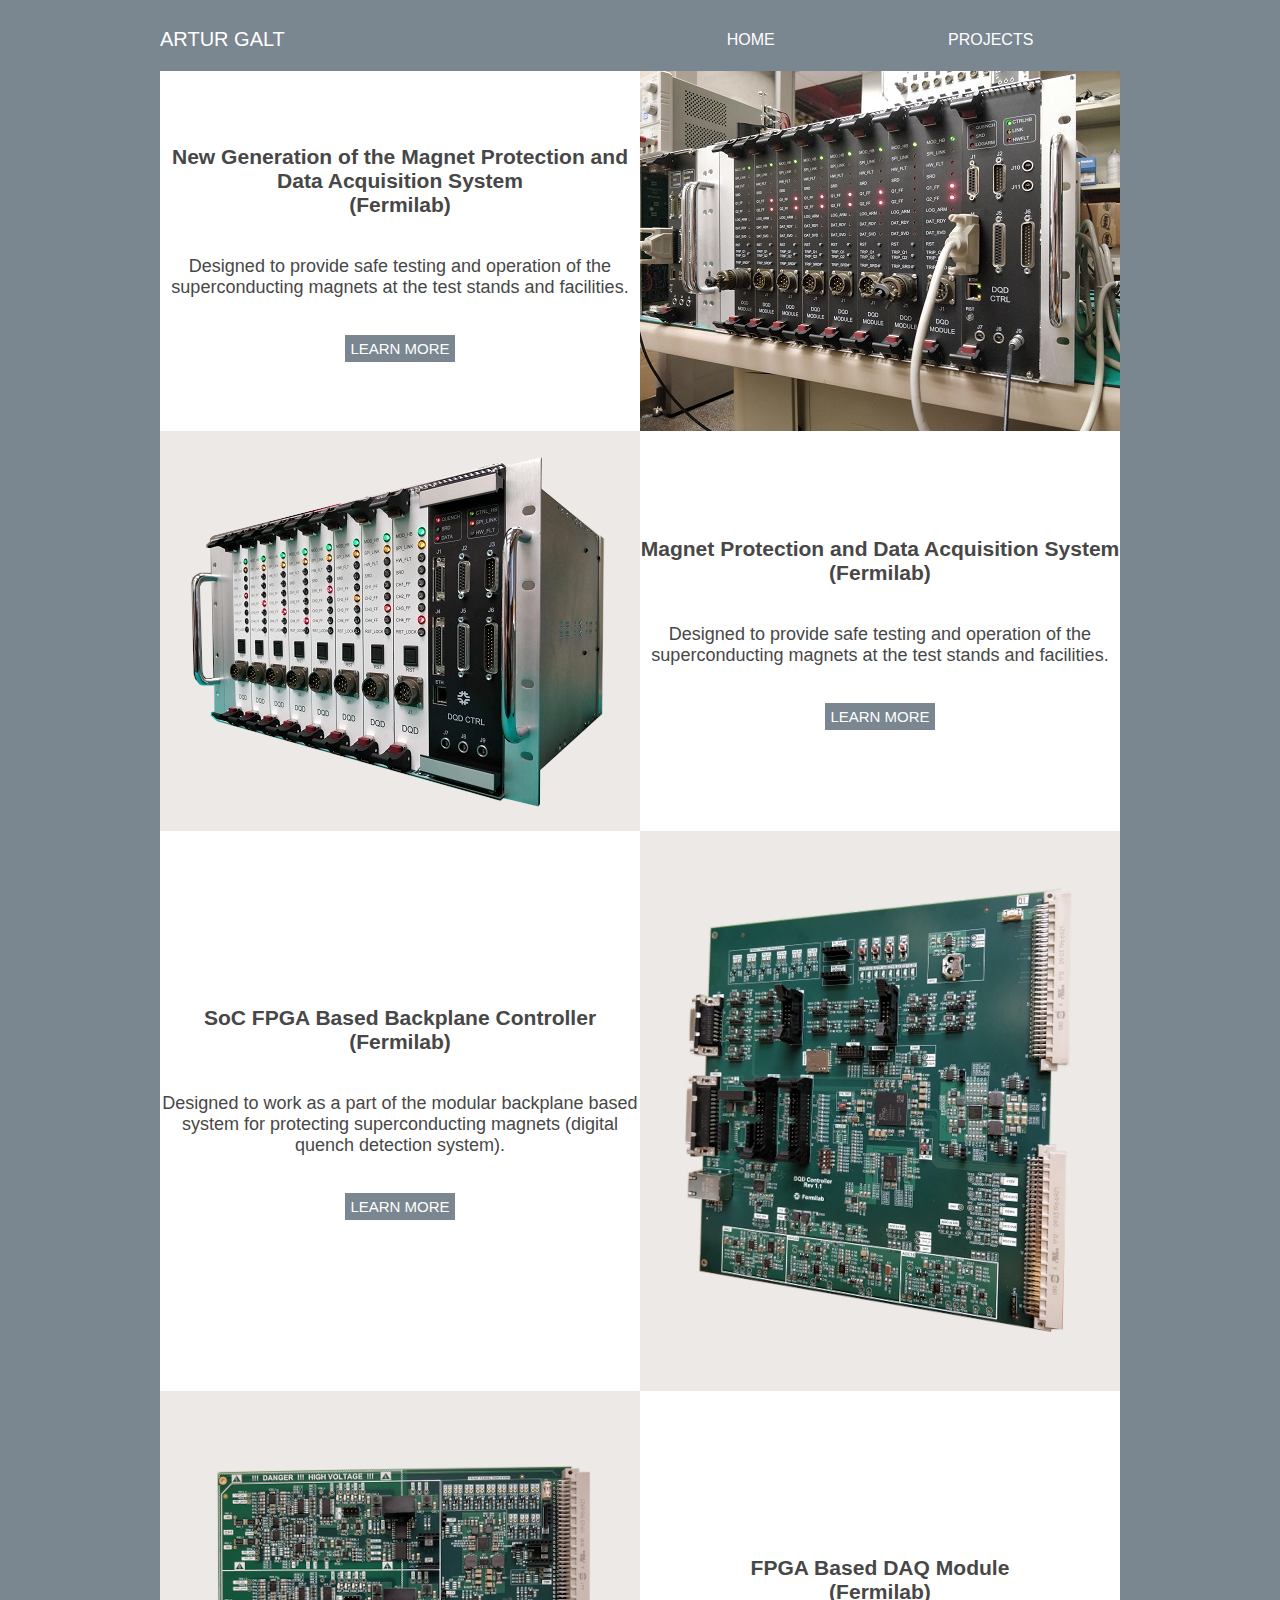
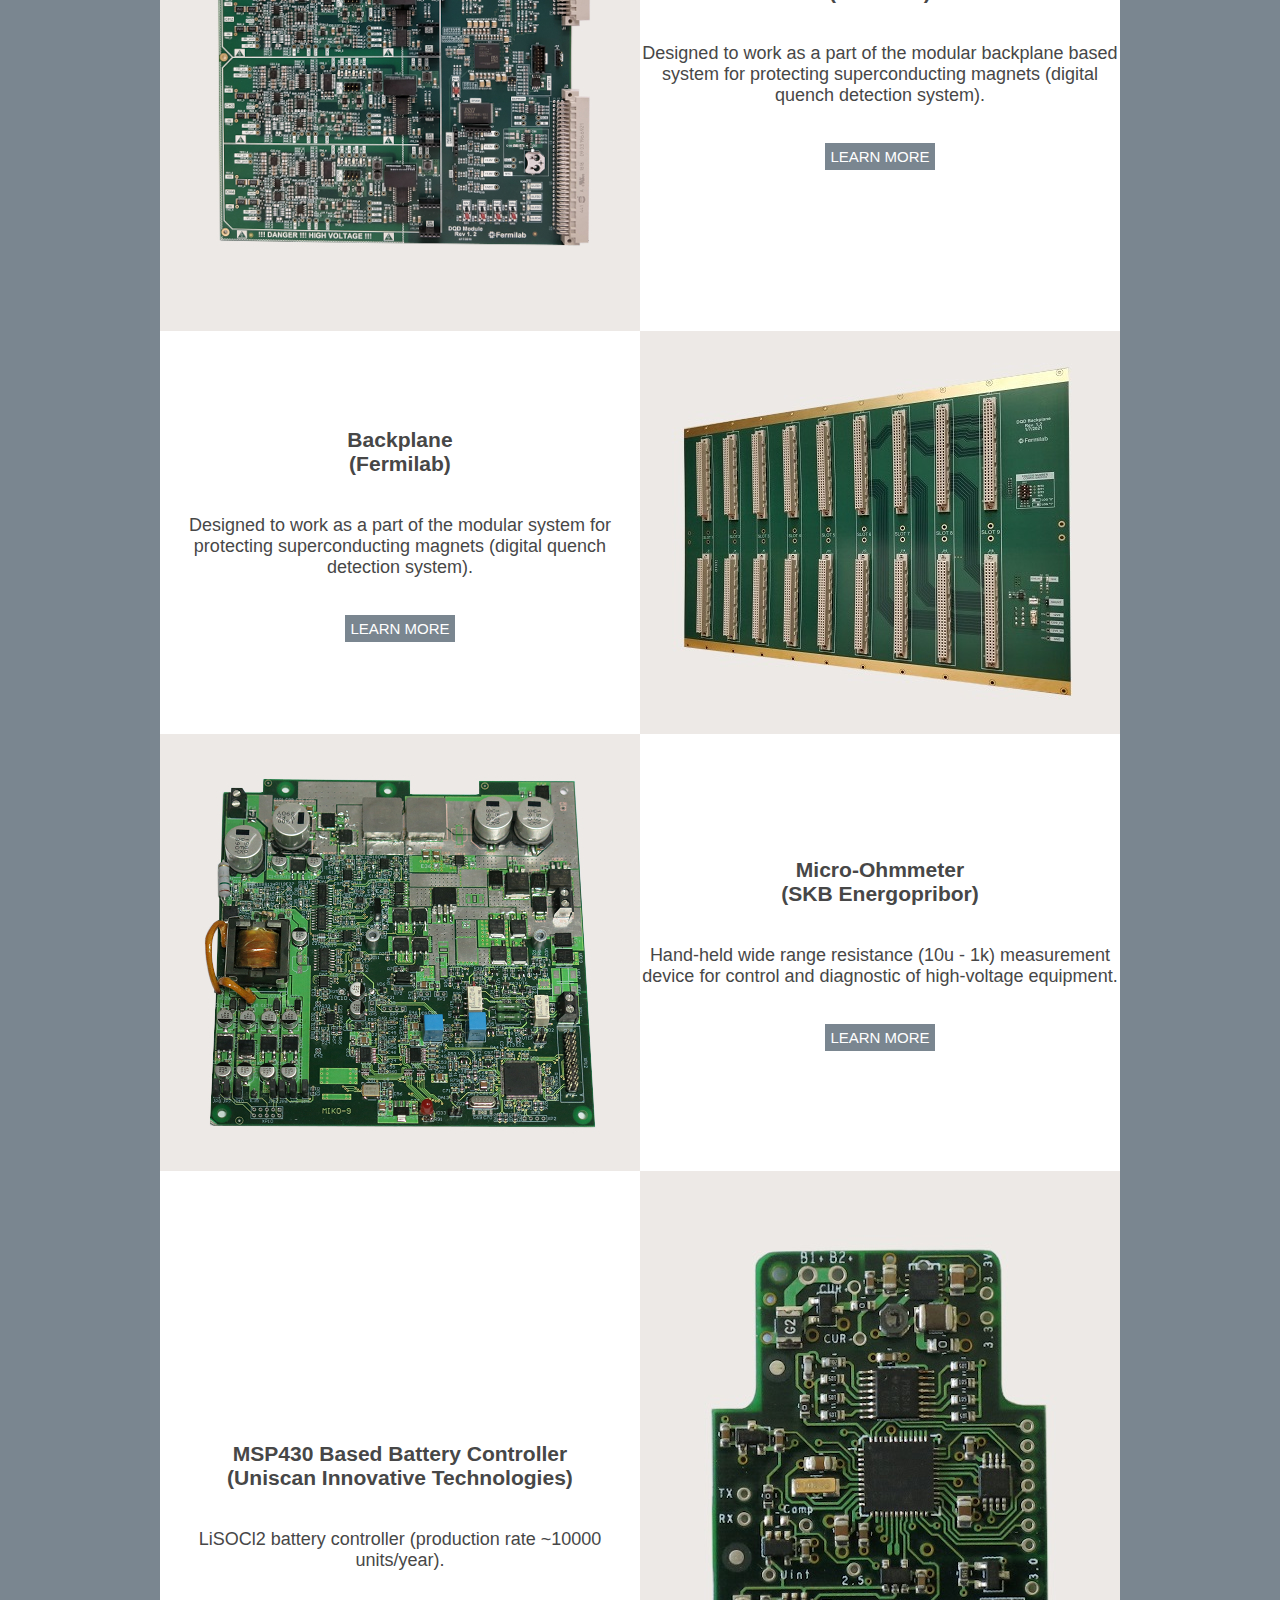
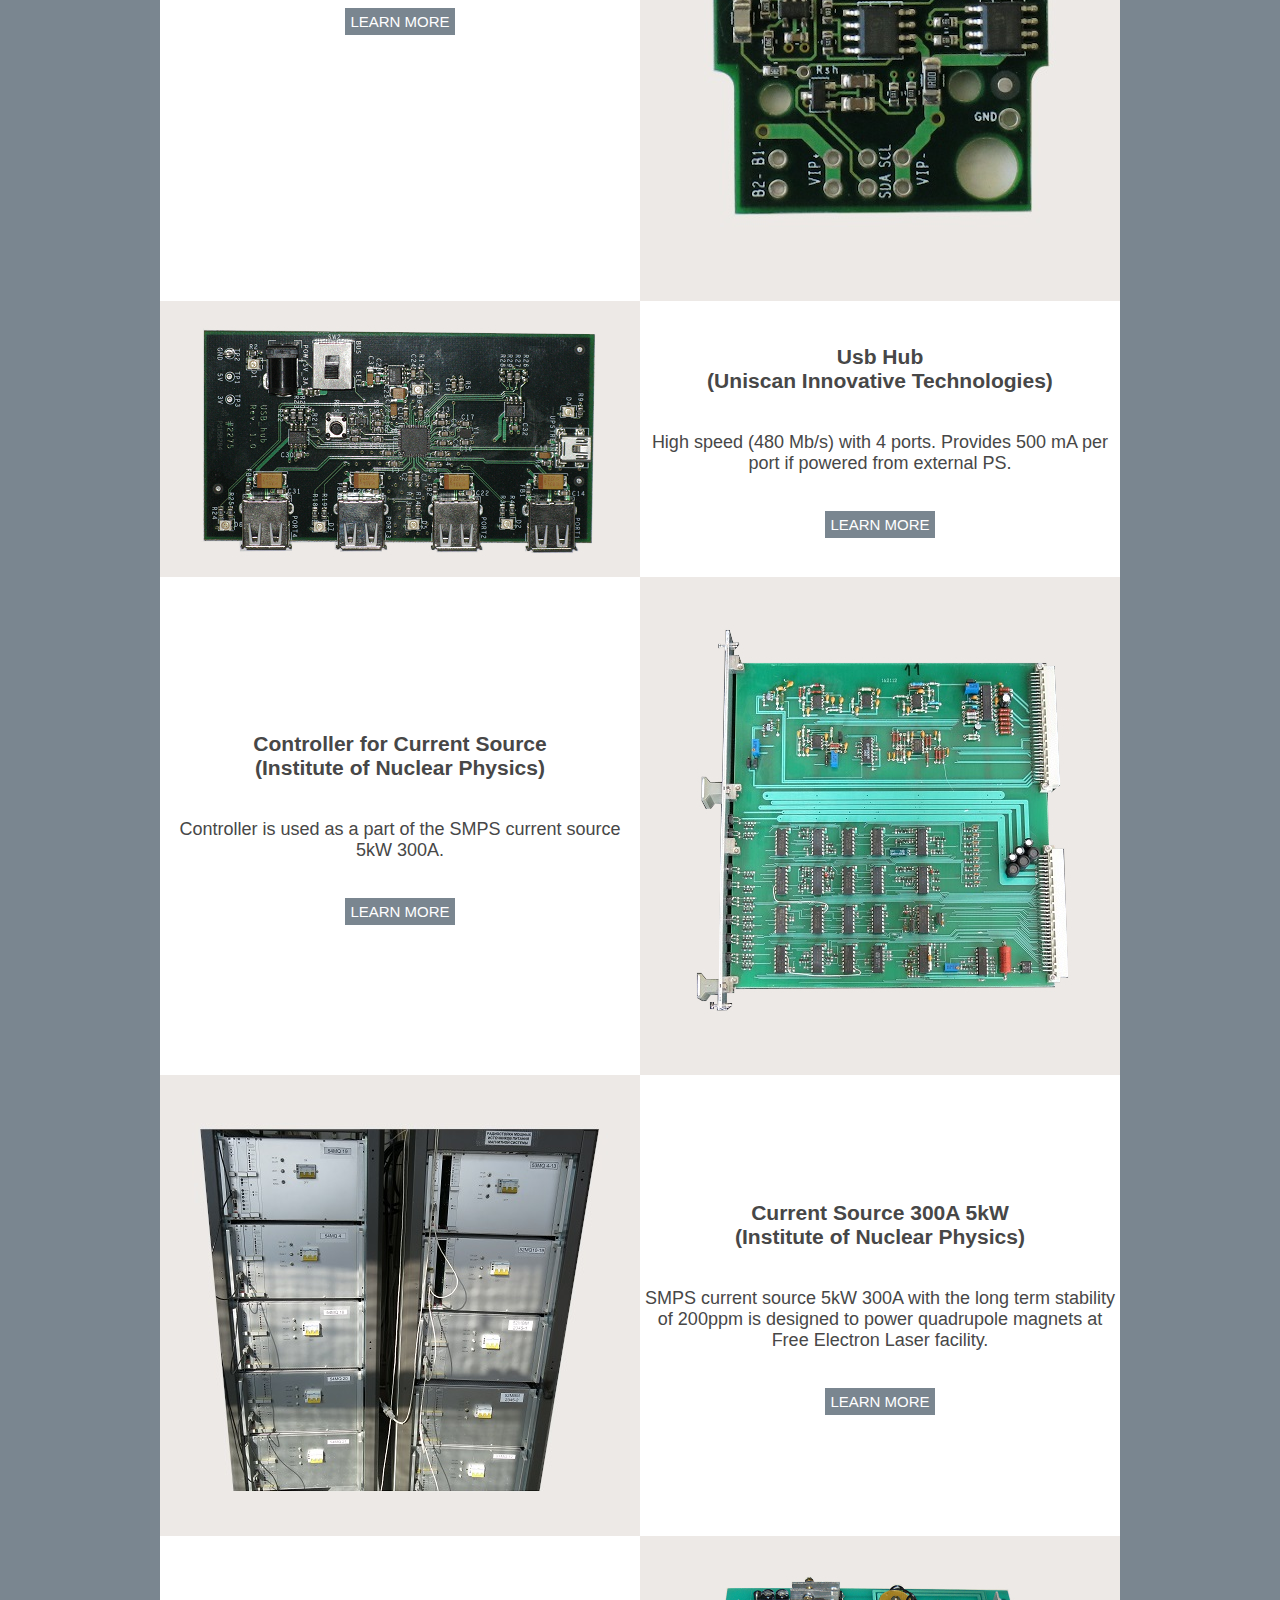
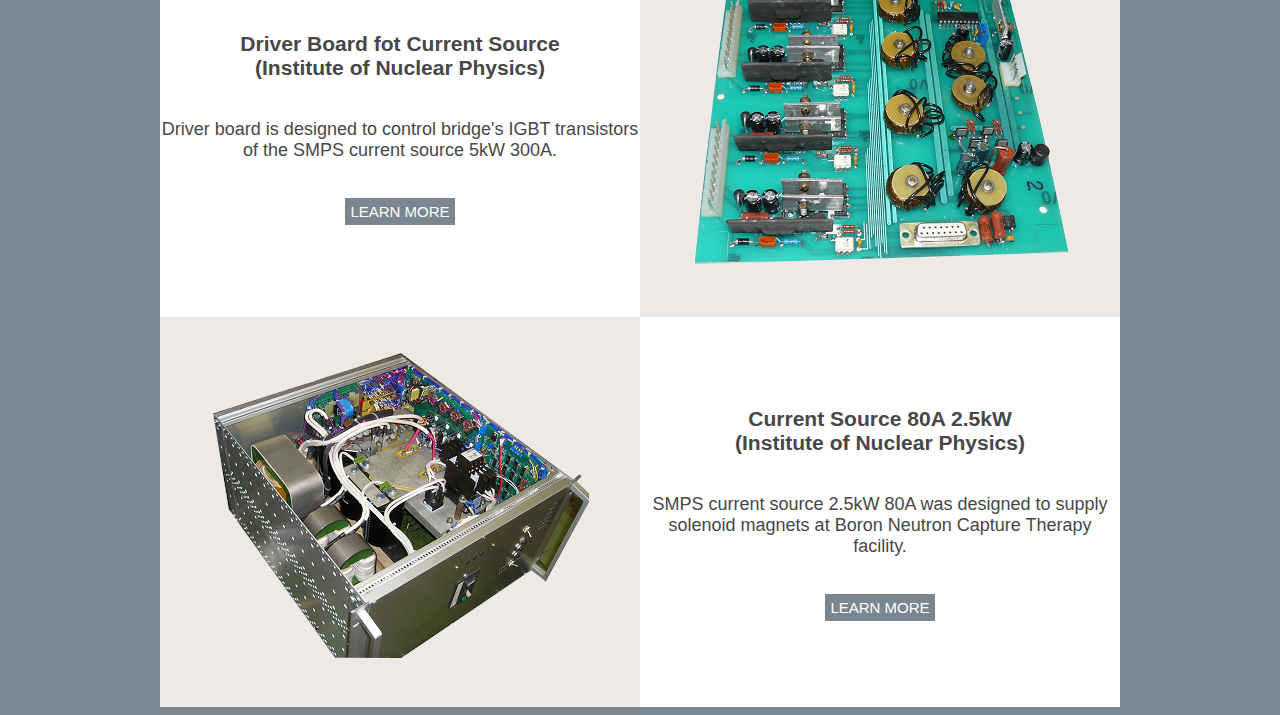
<file: projects.html>
<!DOCTYPE html>
<html>
	<head>
		<meta charset="UTF-8">
		<title>Main</title>
		<link rel="stylesheet" type="text/css" href="style.css"/>
	<head/>
	<body>
		<div class="wrapper">
			<div class="menu_container">
				<div class="my_name">
					<p>ARTUR GALT</p>
				</div>
				<div class="menu">
					<div class="item"><p><a href="index.html">HOME</a></p></div>
					<div class="item"><p><a href="projects.html">PROJECTS</a></p></div>
				</div>
			</div>
			<div class="project_short">
				<div class="project_picture" style="order: 2">
					<img src="dqd_chassis_r2.jpg"/>
				</div>
				<div class="project_description">
					<div class="project_description_text">
						<h3>New Generation of the Magnet Protection and Data Acquisition System<br/>(Fermilab)</h3>
						<p>Designed to provide safe testing and operation of the superconducting magnets at the test stands and facilities.</p>
					</div>
					<div class="project_description_link">
						<p><a href="dqd_system_r2.html">LEARN MORE</a></p>
					</div>						
				</div>
			</div>
			<div class="project_short">
				<div class="project_picture">
					<img src="dqd_chassis.jpg"/>
				</div>
				<div class="project_description">
					<div class="project_description_text">
						<h3>Magnet Protection and Data Acquisition System<br/>(Fermilab)</h3>
						<p>Designed to provide safe testing and operation of the superconducting magnets at the test stands and facilities.</p>
					</div>
					<div class="project_description_link">
						<p><a href="dqd_system.html">LEARN MORE</a></p>
					</div>						
				</div>
			</div>
			<div class="project_short">
				<div class="project_picture" style="order: 2">
					<img src="dqd_controller.jpg"/>
				</div>
				<div class="project_description">
					<div class="project_description_text">
						<h3>SoC FPGA Based Backplane Controller<br/>(Fermilab)</h3>
						<p>Designed to work as a part of the modular backplane based system for protecting superconducting magnets (digital quench detection system).</p>
					</div>
					<div class="project_description_link">
						<p><a href="dqd_controller.html">LEARN MORE</a></p>
					</div>						
				</div>
			</div>
			<div class="project_short">
				<div class="project_picture">
					<img src="dqd_module.jpg"/>
				</div>
				<div class="project_description">
					<div class="project_description_text">
						<h3>FPGA Based DAQ Module<br/>(Fermilab)</h3>
						<p>Designed to work as a part of the modular backplane based system for protecting superconducting magnets (digital quench detection system).</p>
					</div>
					<div class="project_description_link">
						<p><a href="dqd_module.html">LEARN MORE</a></p>
					</div>						
				</div>
			</div>
			<div class="project_short">
				<div class="project_picture" style="order: 2">
					<img src="dqd_backplane.jpg"/>
				</div>
				<div class="project_description">
					<div class="project_description_text">
						<h3>Backplane<br/>(Fermilab)</h3>
						<p>Designed to work as a part of the modular system for protecting superconducting magnets (digital quench detection system).</p>
					</div>
					<div class="project_description_link">
						<p><a href="dqd_backplane.html">LEARN MORE</a></p>
					</div>						
				</div>
			</div>
			<div class="project_short">
				<div class="project_picture">
					<img src="microohmmeter.jpg"/>
				</div>
				<div class="project_description">
					<div class="project_description_text">
						<h3>Micro-Ohmmeter<br/>(SKB Energopribor)</h3>
						<p>Hand-held wide range resistance (10u - 1k) measurement device for control and diagnostic of high-voltage equipment.</p>
					</div>
					<div class="project_description_link">
						<p><a href="microohmmeter.html">LEARN MORE</a></p>
					</div>						
				</div>
			</div>
			<div class="project_short">
				<div class="project_picture" style="order: 2">
					<img src="battery_ctrl.jpg"/>
				</div>
				<div class="project_description">
					<div class="project_description_text">
						<h3>MSP430 Based Battery Controller<br/>(Uniscan Innovative Technologies)</h3>
						<p>LiSOCl2 battery controller (production rate ~10000 units/year).</p>
					</div>
					<div class="project_description_link">
						<p><a href="battery_ctrl.html">LEARN MORE</a></p>
					</div>						
				</div>
			</div>
			<div class="project_short">
				<div class="project_picture">
					<img src="usb_hub.jpg"/>
				</div>
				<div class="project_description">
					<div class="project_description_text">
						<h3>Usb Hub<br/>(Uniscan Innovative Technologies)</h3>
						<p>High speed (480 Mb/s) with 4 ports. Provides 500 mA per port if powered from external PS.</p>
					</div>
					<div class="project_description_link">
						<p><a href="usb_hub.html">LEARN MORE</a></p>
					</div>						
				</div>
			</div>
			<div class="project_short">
				<div class="project_picture" style="order: 2">
					<img src="fel_smps_ctrl.jpg"/>
				</div>
				<div class="project_description">
					<div class="project_description_text">
						<h3>Controller for Current Source<br/>(Institute of Nuclear Physics)</h3>
						<p>Controller is used as a part of the SMPS current source 5kW 300A.</p>
					</div>
					<div class="project_description_link">
						<p><a href="fel_smps_ctrl.html">LEARN MORE</a></p>
					</div>						
				</div>
			</div>
			<div class="project_short">
				<div class="project_picture">
					<img src="fel_rack.jpg"/>
				</div>
				<div class="project_description">
					<div class="project_description_text">
						<h3>Current Source 300A 5kW<br/>(Institute of Nuclear Physics)</h3>
						<p>SMPS current source 5kW 300A with the long term stability of 200ppm is designed to power quadrupole magnets at Free Electron Laser facility.</p>
					</div>
					<div class="project_description_link">
						<p><a href="fel_rack.html">LEARN MORE</a></p>
					</div>						
				</div>
			</div>
			<div class="project_short">
				<div class="project_picture" style="order: 2">
					<img src="fel_driver.jpg"/>
				</div>
				<div class="project_description">
					<div class="project_description_text">
						<h3>Driver Board fot Current Source<br/>(Institute of Nuclear Physics)</h3>
						<p>Driver board is designed to control bridge's IGBT transistors of the SMPS current source 5kW 300A.</p>
					</div>
					<div class="project_description_link">
						<p><a href="fel_driver.html">LEARN MORE</a></p>
					</div>						
				</div>
			</div>
			<div class="project_short">
				<div class="project_picture">
					<img src="bnct_smps.jpg"/>
				</div>
				<div class="project_description">
					<div class="project_description_text">
						<h3>Current Source  80A 2.5kW<br/>(Institute of Nuclear Physics)</h3>
						<p>SMPS current source 2.5kW 80A was designed to supply solenoid magnets at Boron Neutron Capture Therapy facility.</p>
					</div>
					<div class="project_description_link">
						<p><a href="bnct_smps.html">LEARN MORE</a></p>
					</div>						
				</div>
			</div>
		</div>
	</body>
</html>
</file>
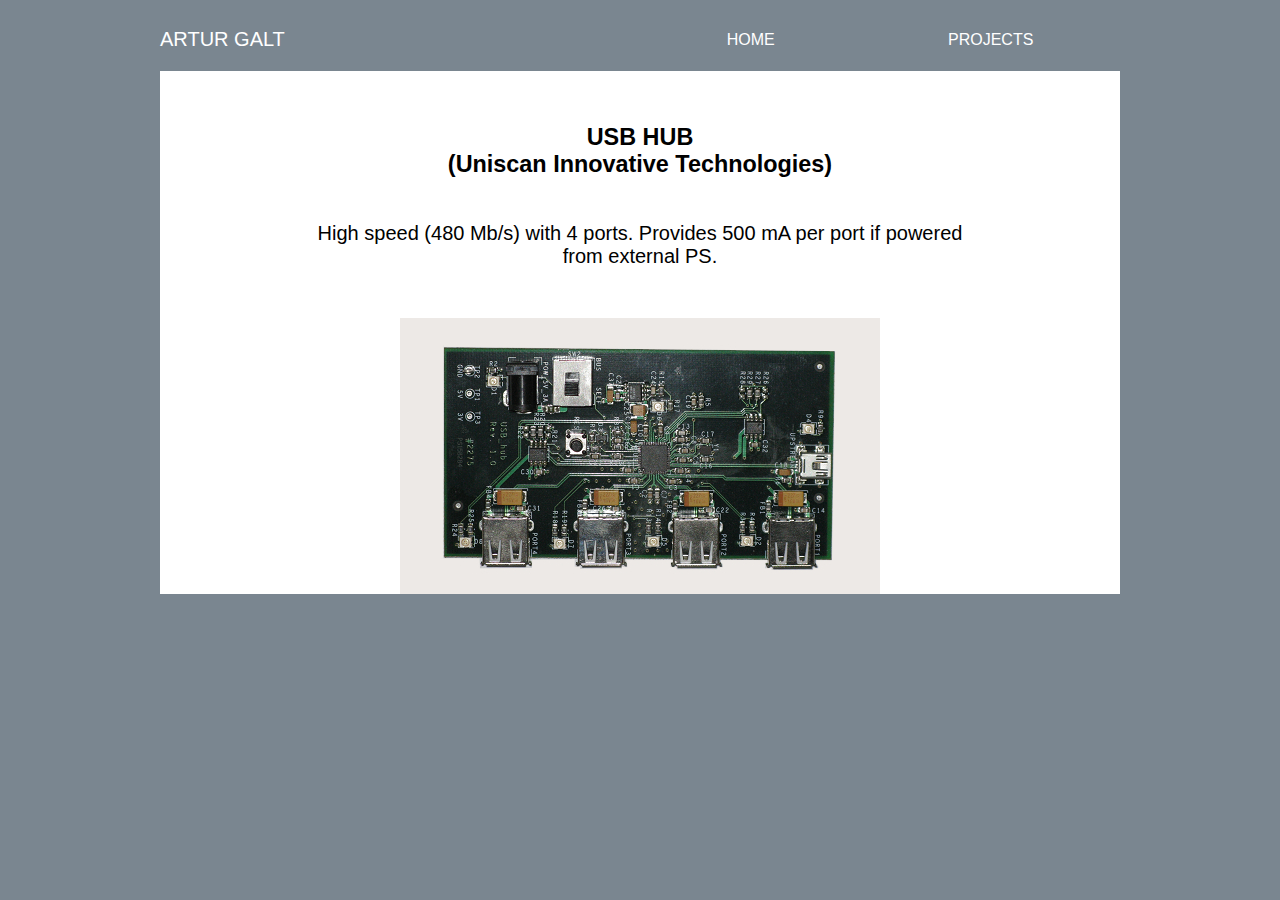
<file: usb_hub.html>
<!DOCTYPE html>
<html>
	<head>
		<meta charset="UTF-8">
		<title>Main</title>
		<link rel="stylesheet" type="text/css" href="style.css"/>
	<head/>
	<body>
		<div class="wrapper">
			<div class="menu_container">
				<div class="my_name">
					<p>ARTUR GALT</p>
				</div>
				<div class="menu">
					<div class="item"><p><a href="index.html">HOME</a></p></div>
					<div class="item"><p><a href="projects.html">PROJECTS</a></p></div>
<!--
					<div class="item"><p><a href="">CONTACT</a></p></div>
-->
				</div>
			</div>
			<div class="project_full">
				<div class="project_description_full">
					<h3>USB HUB<br/>(Uniscan Innovative Technologies)</h3>
					<p>High speed (480 Mb/s) with 4 ports. Provides 500 mA per port if powered from external PS.</p>
				</div>
				<div class="project_picture_full">
					<img src="usb_hub.jpg"/>
				</div>
<!--
				<div class="project_description_list">
					<h4>What I did:</h4>
					<ul>
						<li>Designed complete schematic in Altium</li>
						<li>Chose components for the board</li>
						<li>Ordered components</li>
						<li>Did the layout of the PCB in Altium</li>
						<li>Ordered the PCB and PCB assembly</li>
						<li>Troubleshooted and tested the board</li>
					</ul>
					<h4>PCB features and characteristics:</h4>
					<ul>
						<li>DC-DC converter</li>
						<li>24b sigma-delta ADC</li>
						<li>10A switched mode power supply</li>
					</ul>
				</div>
-->
			</div>
		</div>
	</body>
</html>
</file>
<file: style.css>
body{
	background-color: #7a8690;
}

.wrapper{
/*	background-color: green;
*/	display: flex;
	flex-basis: 960px;
	max-width: 960px;
	flex-direction: column;
	margin: auto;
	
}
.menu_container{
	display: flex;
	flex-direction: row;
}
.my_name{
	display: flex;
	color: white;
	flex: 1;
	font-family: 'lato', sans-serif;
	font-size: 20px;
}
.menu{
/*	background-color: red;
*/	flex: 1;
	display: flex;
	flex-direction: row;
	justify-content: space-around;
	font-family: 'lato', sans-serif;
	font-size: 16px;
}
.item{
	text-align: center;
	display: flex;
	align-items: center;
}
.content_container{
	display: flex;
	flex-direction: row;
}
.my_picture{
	flex: 1;
	display: flex;
	align-items: center;
	justify-content: center;
/*	flex-wrap: wrap;
*/
	align-self: center;
}
.content{
	background-color: white;
	flex: 1;
	display: flex;
	flex-direction: column;
	justify-content: center;
	align-items: center;
	font-family: 'lato', sans-serif;
	font-size: 20px;
}
.title{
/*	background-color: white;
	flex: 1;
	display: inline;
	flex-direction: column;
*/	font-family: 'lato', sans-serif;
	font-size: 30px;
	font-weight: bold;
	color: #474747;
	flex-direction: column;
	display: flex;
	text-align: center;
	position: absolute;
/*	flex: 1;
	justify-content: center;
*/}
.project_short{
	display: flex;
	flex-direction: row;
}
.project_full{
	display: flex;
	flex-direction: column;
}
.project_picture{
/*	background-color:#e8d6d6;
*/
	background-color:#e9d9d9;
	flex: 1;
	display: flex;
	align-items: center;
	justify-content: center;
	font-family: 'lato', sans-serif;
	font-size: 20px;
}
.project_picture_full{
/*	background-color:#e8d6d6;
*/
	background-color: white;
	flex: 1;
	display: flex;
	align-items: center;
	justify-content: center;
	font-family: 'lato', sans-serif;
	font-size: 20px;
	padding-top: 30px;
}
.project_description{
	background-color: white;
	color: black;
	flex: 1;
	display: flex;
	flex-direction: column;
	justify-content: center;
	align-items: center;
	text-align: center;
	font-family: 'lato', sans-serif;
	font-size: 20px;
}
.project_description_text{
/*	color: black;
*/	color: #474747;
	font-family: 'lato', sans-serif;
	font-size: 18px;
	text-align: center;
	display: flex;
	align-items: center;
	flex-direction: column;
}
.project_description_full{
	background-color: white;
	color: black;
	flex: 1;
	display: flex;
	flex-direction: column;
	justify-content: center;
	align-items: center;
	text-align: center;
	font-family: 'lato', sans-serif;
	font-size: 20px;
	padding-left: 150px;
	padding-right: 150px;
	padding-top: 30px;
	margin: 0;
}
.project_description_list{
	background-color: white;
	color: black;
	flex: 1;
	display: flex;
	flex-direction: column;
	justify-content: center;
	align-items: left;
	text-align: left;
	font-family: 'lato', sans-serif;
	font-size: 20px;
	padding-left: 150px;
	padding-right: 150px;
}
.project_description_list p{
	padding-top: 50px;
	margin: 0;
}
.project_description_list h4{
	padding-top: 50px;
	margin: 0;
}
.project_description_link{
	text-align: center;
	display: flex;
	align-items: center;
}
.item a{
	color: white;
	text-decoration: none;
}

.project_description_link a{
	background-color: #7a8690;
	color: white;
	font-family: 'lato', sans-serif;
	font-size: 15px;
	padding: 5px;
	text-decoration: none;
}
</file>
